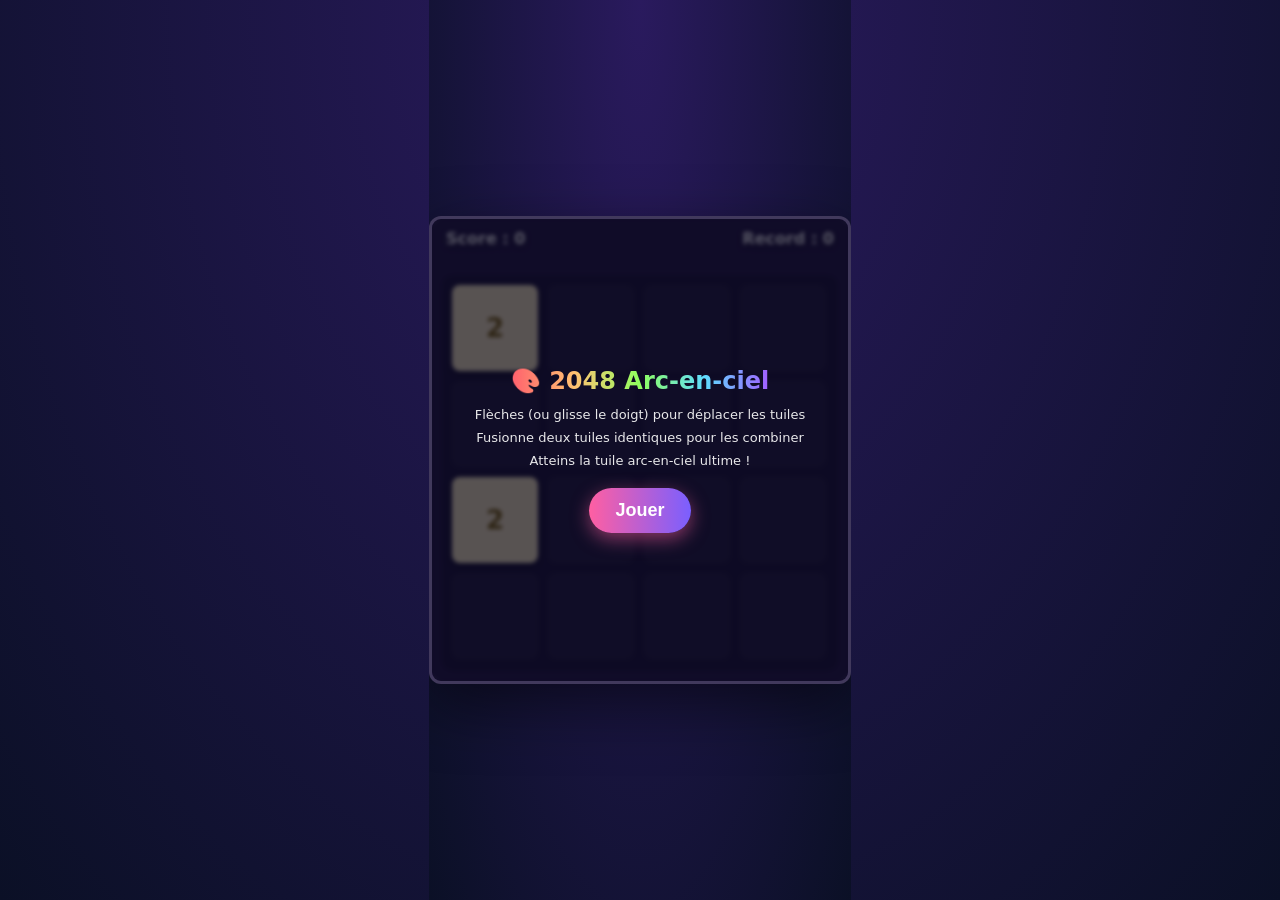
<file: games/2048_arcenciel.html>
<!DOCTYPE html>
<html lang="fr">
<head>
<meta charset="UTF-8">
<title>2048 Arc-en-ciel</title>
<style>
  :root{ --accent:#ff5fa2; --accent2:#7a5fff; }
  html,body{
    margin:0; height:100%;
    background:radial-gradient(ellipse at top, #2a1a5e, #0b1026);
    display:flex; align-items:center; justify-content:center;
    font-family:'Trebuchet MS', system-ui, sans-serif;
    overflow:hidden;
  }
  #wrap{ position:relative; border-radius:12px; overflow:hidden; border:3px solid rgba(255,255,255,0.15); box-shadow:0 20px 60px rgba(0,0,0,0.5); background:#20163f; padding-top:56px; }
  #hud{ position:absolute; top:10px; left:14px; right:14px; display:flex; justify-content:space-between; color:#fff; font-size:16px; font-weight:bold; text-shadow:0 2px 6px rgba(0,0,0,0.6); user-select:none; }
  #board{
    position:relative;
    width:396px; height:396px;
    margin:0 10px 10px 10px;
    background:#181233;
    border-radius:10px;
    touch-action:none;
  }
  .cellBg{ position:absolute; width:86px; height:86px; background:rgba(255,255,255,0.04); border-radius:8px; }
  .tile{
    position:absolute; width:86px; height:86px; border-radius:8px;
    display:flex; align-items:center; justify-content:center;
    font-weight:bold; font-size:26px; color:#1a1a2e;
    transition:left .1s ease, top .1s ease;
    box-shadow:0 4px 10px rgba(0,0,0,0.3);
  }
  #overlay{ position:absolute; inset:0; display:flex; flex-direction:column; align-items:center; justify-content:center; color:white; text-align:center; background:rgba(10,8,30,0.68); backdrop-filter:blur(2px); padding:20px; box-sizing:border-box; z-index:10; }
  #overlay h1{ margin:0 0 8px 0; font-size:24px; background:linear-gradient(90deg,#ff5f6d,#ffc371,#8fff5f,#5fdcff,#a15fff); -webkit-background-clip:text; background-clip:text; color:transparent; }
  #overlay p{ margin:4px 0; font-size:13px; opacity:0.9; }
  .btn{ margin-top:16px; padding:12px 26px; font-size:18px; font-weight:bold; color:white; background:linear-gradient(90deg,var(--accent),var(--accent2)); border:none; border-radius:30px; cursor:pointer; box-shadow:0 6px 18px rgba(255,95,162,0.5); }
  .btn:active{ transform:scale(0.97); }
  .hidden{ display:none !important; }
</style>
</head>
<body>
<div id="wrap">
  <div id="hud">
    <span id="scoreLabel">Score : 0</span>
    <span id="bestLabel">Record : 0</span>
  </div>
  <div id="board"></div>
  <div id="overlay">
    <h1>🎨 2048 Arc-en-ciel</h1>
    <p>Flèches (ou glisse le doigt) pour déplacer les tuiles</p>
    <p>Fusionne deux tuiles identiques pour les combiner</p>
    <p>Atteins la tuile arc-en-ciel ultime !</p>
    <button class="btn" id="playBtn">Jouer</button>
  </div>
</div>

<script>
const boardEl = document.getElementById('board');
const overlay = document.getElementById('overlay');
const scoreLabel = document.getElementById('scoreLabel');
const bestLabel = document.getElementById('bestLabel');

const SIZE = 4;
const CELL = 86, GAP = 10;
let grid, score, best=0, state='ready';

const tileStyles = {
  2:    {bg:'#fff2c2', color:'#7a5f00'},
  4:    {bg:'#ffe08a', color:'#7a5f00'},
  8:    {bg:'#ffc371', color:'#5a3a00'},
  16:   {bg:'#ff9d6c', color:'#fff'},
  32:   {bg:'#ff5f6d', color:'#fff'},
  64:   {bg:'#ff5fa2', color:'#fff'},
  128:  {bg:'#c46bff', color:'#fff'},
  256:  {bg:'#a15fff', color:'#fff'},
  512:  {bg:'#7a5fff', color:'#fff'},
  1024: {bg:'#5f8bff', color:'#fff'},
  2048: {bg:'#5fdcff', color:'#0b1026'},
  4096: {bg:'#8fff5f', color:'#0b1026'}
};
function styleFor(v){
  return tileStyles[v] || {bg:'#ffffff', color:'#1a1a2e'};
}

function posPx(i){ return GAP + i*(CELL+GAP); }

function buildBackground(){
  boardEl.querySelectorAll('.cellBg').forEach(e=>e.remove());
  for(let r=0;r<SIZE;r++){
    for(let c=0;c<SIZE;c++){
      const bg = document.createElement('div');
      bg.className = 'cellBg';
      bg.style.left = posPx(c)+'px';
      bg.style.top = posPx(r)+'px';
      boardEl.appendChild(bg);
    }
  }
}
buildBackground();

function emptyGrid(){
  return Array.from({length:SIZE}, ()=>Array(SIZE).fill(0));
}

function resetGame(){
  grid = emptyGrid();
  score = 0;
  addRandomTile();
  addRandomTile();
  updateHud();
  render();
}

function addRandomTile(){
  const empties = [];
  for(let r=0;r<SIZE;r++) for(let c=0;c<SIZE;c++) if(grid[r][c]===0) empties.push([r,c]);
  if(empties.length===0) return false;
  const [r,c] = empties[Math.floor(Math.random()*empties.length)];
  grid[r][c] = Math.random()<0.85 ? 2 : 4;
  return true;
}

function updateHud(){
  scoreLabel.textContent = 'Score : ' + score;
  bestLabel.textContent = 'Record : ' + best;
}

function startGame(){
  resetGame();
  state='playing';
  overlay.classList.add('hidden');
}

function render(){
  boardEl.querySelectorAll('.tile').forEach(e=>e.remove());
  for(let r=0;r<SIZE;r++){
    for(let c=0;c<SIZE;c++){
      const v = grid[r][c];
      if(v===0) continue;
      const el = document.createElement('div');
      el.className = 'tile';
      const st = styleFor(v);
      el.style.background = st.bg;
      el.style.color = st.color;
      el.style.left = posPx(c)+'px';
      el.style.top = posPx(r)+'px';
      el.style.fontSize = v>=1024 ? '20px' : '26px';
      el.textContent = v;
      boardEl.appendChild(el);
    }
  }
}

function slideRow(row){
  const filtered = row.filter(v=>v!==0);
  const merged = [];
  let gained = 0;
  for(let i=0;i<filtered.length;i++){
    if(filtered[i]===filtered[i+1]){
      const val = filtered[i]*2;
      merged.push(val);
      gained += val;
      i++;
    } else {
      merged.push(filtered[i]);
    }
  }
  while(merged.length<SIZE) merged.push(0);
  return {row:merged, gained, moved: JSON.stringify(row)!==JSON.stringify(merged)};
}

function rotateGridCW(g){
  const ng = emptyGrid();
  for(let r=0;r<SIZE;r++) for(let c=0;c<SIZE;c++) ng[c][SIZE-1-r] = g[r][c];
  return ng;
}

function move(dir){
  // dir: 'left','right','up','down'
  let g = grid;
  let rotations = {left:0, up:1, right:2, down:3}[dir];
  for(let i=0;i<rotations;i++) g = rotateGridCW(g);

  let moved = false, gained = 0;
  const newG = [];
  for(let r=0;r<SIZE;r++){
    const res = slideRow(g[r]);
    newG.push(res.row);
    if(res.moved) moved = true;
    gained += res.gained;
  }
  g = newG;
  for(let i=0;i<(4-rotations)%4;i++) g = rotateGridCW(g);

  if(moved){
    grid = g;
    score += gained;
    updateHud();
    addRandomTile();
    render();
    checkGameOver();
  }
}

function canMove(){
  for(let r=0;r<SIZE;r++){
    for(let c=0;c<SIZE;c++){
      if(grid[r][c]===0) return true;
      if(c<SIZE-1 && grid[r][c]===grid[r][c+1]) return true;
      if(r<SIZE-1 && grid[r][c]===grid[r+1][c]) return true;
    }
  }
  return false;
}

function checkGameOver(){
  if(!canMove()){
    state='dead';
    best = Math.max(best,score);
    updateHud();
    overlay.classList.remove('hidden');
    overlay.innerHTML = `<h1>🎨 Plus de mouvements !</h1><p>Score : <strong>${score}</strong></p><p>Record : <strong>${best}</strong></p><button class="btn" id="playBtn2">Rejouer</button>`;
    document.getElementById('playBtn2').addEventListener('click', startGame);
  }
}

window.addEventListener('keydown',(e)=>{
  if(['ArrowUp','ArrowDown','ArrowLeft','ArrowRight'].includes(e.code)) e.preventDefault();
  if(state==='ready'){ startGame(); return; }
  if(state!=='playing') return;
  if(e.code==='ArrowLeft') move('left');
  if(e.code==='ArrowRight') move('right');
  if(e.code==='ArrowUp') move('up');
  if(e.code==='ArrowDown') move('down');
});

// swipe tactile
let touchStartX=0, touchStartY=0;
boardEl.addEventListener('touchstart',(e)=>{
  touchStartX = e.touches[0].clientX;
  touchStartY = e.touches[0].clientY;
}, {passive:true});
boardEl.addEventListener('touchend',(e)=>{
  if(state==='ready'){ startGame(); return; }
  const dx = e.changedTouches[0].clientX-touchStartX;
  const dy = e.changedTouches[0].clientY-touchStartY;
  if(Math.abs(dx)>Math.abs(dy)){
    move(dx>30 ? 'right' : dx<-30 ? 'left' : null);
  } else {
    move(dy>30 ? 'down' : dy<-30 ? 'up' : null);
  }
});

document.getElementById('playBtn').addEventListener('click', startGame);

resetGame();
</script>
</body>
</html>
</file>
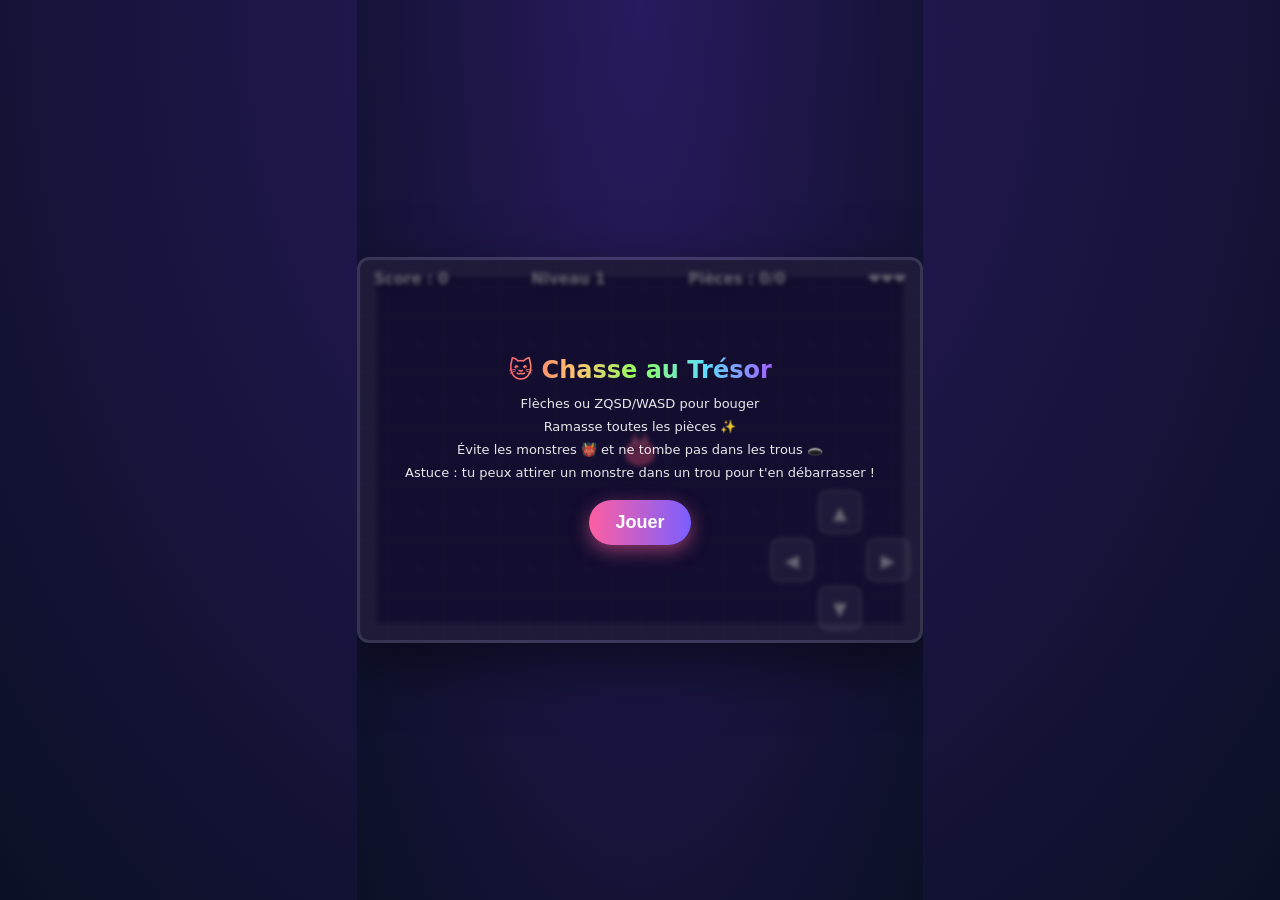
<file: games/chasse_au_tresor.html>
<!DOCTYPE html>
<html lang="fr">
<head>
<meta charset="UTF-8">
<title>Chasse au Trésor : Attention aux Trous !</title>
<style>
  :root{
    --accent:#ff5fa2;
    --accent2:#7a5fff;
  }
  html,body{
    margin:0;
    height:100%;
    background:radial-gradient(ellipse at top, #2a1a5e, #0b1026);
    display:flex;
    align-items:center;
    justify-content:center;
    font-family:'Trebuchet MS', system-ui, sans-serif;
    overflow:hidden;
  }
  #wrap{
    position:relative;
    border-radius:12px;
    overflow:hidden;
    border:3px solid rgba(255,255,255,0.15);
    box-shadow:0 20px 60px rgba(0,0,0,0.5);
  }
  canvas{
    display:block;
    background:#20163f;
    touch-action:none;
  }
  #hud{
    position:absolute;
    top:10px;
    left:14px;
    right:14px;
    display:flex;
    justify-content:space-between;
    color:#fff;
    font-size:15px;
    font-weight:bold;
    text-shadow:0 2px 6px rgba(0,0,0,0.6);
    pointer-events:none;
    user-select:none;
  }
  #overlay{
    position:absolute;
    inset:0;
    display:flex;
    flex-direction:column;
    align-items:center;
    justify-content:center;
    color:white;
    text-align:center;
    background:rgba(10,8,30,0.62);
    backdrop-filter:blur(2px);
    padding:20px;
    box-sizing:border-box;
  }
  #overlay h1{
    margin:0 0 8px 0;
    font-size:24px;
    background:linear-gradient(90deg,#ff5f6d,#ffc371,#8fff5f,#5fdcff,#a15fff);
    -webkit-background-clip:text;
    background-clip:text;
    color:transparent;
  }
  #overlay p{ margin:4px 0; font-size:13px; opacity:0.9; }
  .btn{
    margin-top:16px;
    padding:12px 26px;
    font-size:18px;
    font-weight:bold;
    color:white;
    background:linear-gradient(90deg,var(--accent),var(--accent2));
    border:none;
    border-radius:30px;
    cursor:pointer;
    box-shadow:0 6px 18px rgba(255,95,162,0.5);
  }
  .btn:active{ transform:scale(0.97); }
  .hidden{ display:none !important; }
  #mobileControls{
    position:absolute;
    bottom:10px;
    right:10px;
    display:grid;
    grid-template-columns:repeat(3,44px);
    grid-template-rows:repeat(3,44px);
    gap:4px;
    pointer-events:none;
  }
  .padBtn{
    pointer-events:auto;
    border-radius:10px;
    background:rgba(255,255,255,0.14);
    border:2px solid rgba(255,255,255,0.25);
    color:#fff;
    display:flex;
    align-items:center;
    justify-content:center;
    font-size:18px;
    user-select:none;
  }
</style>
</head>
<body>
<div id="wrap">
  <canvas id="game" width="560" height="380"></canvas>
  <div id="hud">
    <span id="scoreLabel">Score : 0</span>
    <span id="levelLabel">Niveau 1</span>
    <span id="coinsLabel">Pièces : 0/0</span>
    <span id="livesLabel">❤️❤️❤️</span>
  </div>
  <div id="mobileControls">
    <div></div><div class="padBtn" id="up">▲</div><div></div>
    <div class="padBtn" id="left">◀</div><div></div><div class="padBtn" id="right">▶</div>
    <div></div><div class="padBtn" id="down">▼</div><div></div>
  </div>
  <div id="overlay">
    <h1>🐱 Chasse au Trésor</h1>
    <p>Flèches ou ZQSD/WASD pour bouger</p>
    <p>Ramasse toutes les pièces ✨</p>
    <p>Évite les monstres 👹 et ne tombe pas dans les trous 🕳️</p>
    <p>Astuce : tu peux attirer un monstre dans un trou pour t'en débarrasser !</p>
    <button class="btn" id="playBtn">Jouer</button>
  </div>
</div>

<script>
const canvas = document.getElementById('game');
const ctx = canvas.getContext('2d');
const W = canvas.width, H = canvas.height;
const overlay = document.getElementById('overlay');
const scoreLabel = document.getElementById('scoreLabel');
const levelLabel = document.getElementById('levelLabel');
const coinsLabel = document.getElementById('coinsLabel');
const livesLabel = document.getElementById('livesLabel');

let state = 'ready'; // ready | playing | dead | levelTransition
let score = 0;
let level = 1;
let lives = 3;
const MARGIN = 28;

const player = {
  x: W/2, y: H/2, r: 14,
  speed: 3.3,
  invuln: 0,
  startX: W/2, startY: H/2
};

let holes = [];
let coins = [];
let monsters = [];
let particles = [];

const rainbowColors = ['#ff5f6d','#ffc371','#f9f871','#8fff5f','#5fdcff','#a15fff'];

function rand(min,max){ return Math.random()*(max-min)+min; }
function dist(ax,ay,bx,by){ return Math.hypot(ax-bx, ay-by); }

function generateLevel(){
  holes = [];
  coins = [];

  const holeCount = 5 + Math.min(level, 5);
  let attempts = 0;
  while(holes.length < holeCount && attempts < 400){
    attempts++;
    const hx = rand(MARGIN+40, W-MARGIN-40);
    const hy = rand(MARGIN+40, H-MARGIN-40);
    const hr = rand(22,30);
    if(dist(hx,hy, player.startX, player.startY) < 90) continue;
    let ok = true;
    for(const h of holes){
      if(dist(hx,hy,h.x,h.y) < hr+h.r+50){ ok=false; break; }
    }
    if(ok) holes.push({x:hx,y:hy,r:hr});
  }

  const coinCount = 16 + level*2;
  attempts = 0;
  while(coins.length < coinCount && attempts < 800){
    attempts++;
    const cx2 = rand(MARGIN+16, W-MARGIN-16);
    const cy2 = rand(MARGIN+16, H-MARGIN-16);
    if(dist(cx2,cy2, player.startX, player.startY) < 50) continue;
    let ok = true;
    for(const h of holes){
      if(dist(cx2,cy2,h.x,h.y) < h.r+22){ ok=false; break; }
    }
    if(ok){
      for(const c of coins){
        if(dist(cx2,cy2,c.x,c.y) < 22){ ok=false; break; }
      }
    }
    if(ok) coins.push({x:cx2,y:cy2,r:7,spin:Math.random()*Math.PI*2});
  }

  monsters = [];
  const monsterCount = Math.min(1+Math.floor((level-1)/1), 4);
  for(let i=0;i<monsterCount;i++){
    spawnMonster();
  }
  updateHud();
}

function spawnMonster(){
  let mx,my,tries=0;
  do{
    mx = rand(MARGIN+20, W-MARGIN-20);
    my = rand(MARGIN+20, H-MARGIN-20);
    tries++;
  } while(dist(mx,my,player.x,player.y) < 160 && tries < 50);
  monsters.push({
    x:mx, y:my, r:15,
    speed: 1.5 + level*0.15,
    alive:true,
    respawnTimer:0,
    wobble: Math.random()*Math.PI*2,
    colorIndex: Math.floor(Math.random()*rainbowColors.length)
  });
}

function updateHud(){
  scoreLabel.textContent = 'Score : ' + score;
  levelLabel.textContent = 'Niveau ' + level;
  coinsLabel.textContent = 'Pièces : ' + (coinsTotal()-coins.length) + '/' + coinsTotal();
  livesLabel.textContent = '❤️'.repeat(Math.max(lives,0));
}
let totalCoinsCache = 0;
function coinsTotal(){ return totalCoinsCache; }

function resetGame(){
  score = 0;
  level = 1;
  lives = 3;
  player.x = player.startX;
  player.y = player.startY;
  player.invuln = 90;
  generateLevel();
  totalCoinsCache = coins.length;
  updateHud();
}

function startGame(){
  resetGame();
  state = 'playing';
  overlay.classList.add('hidden');
}

function loseLife(){
  if(player.invuln > 0) return;
  lives--;
  player.invuln = 100;
  spawnParticles(player.x, player.y, '#ff5f6d');
  player.x = player.startX;
  player.y = player.startY;
  updateHud();
  if(lives <= 0){
    endGame();
  }
}

function endGame(){
  state = 'dead';
  overlay.classList.remove('hidden');
  overlay.innerHTML = `
    <h1>💀 Attrapé !</h1>
    <p>Score final : <strong>${score}</strong></p>
    <p>Niveau atteint : ${level}</p>
    <button class="btn" id="playBtn2">Rejouer</button>`;
  document.getElementById('playBtn2').addEventListener('click', startGame);
}

function nextLevel(){
  level++;
  score += 50;
  player.x = player.startX;
  player.y = player.startY;
  player.invuln = 90;
  generateLevel();
  totalCoinsCache = coins.length;
  updateHud();
}

function spawnParticles(x,y,color){
  for(let i=0;i<14;i++){
    const a = Math.random()*Math.PI*2;
    const sp = rand(1,4);
    particles.push({ x,y, vx:Math.cos(a)*sp, vy:Math.sin(a)*sp, life:30, color });
  }
}

// ---------- Contrôles ----------
const keys = {};
window.addEventListener('keydown', (e)=>{
  keys[e.code] = true;
  if(['ArrowUp','ArrowDown','ArrowLeft','ArrowRight','Space'].includes(e.code)) e.preventDefault();
  if(state==='ready' && e.code==='Space') startGame();
});
window.addEventListener('keyup', (e)=>{ keys[e.code] = false; });

function bindHold(id, key){
  const el = document.getElementById(id);
  const down = (e)=>{ e.preventDefault(); keys[key]=true; };
  const up = (e)=>{ e.preventDefault(); keys[key]=false; };
  el.addEventListener('mousedown', down);
  el.addEventListener('mouseup', up);
  el.addEventListener('mouseleave', up);
  el.addEventListener('touchstart', down, {passive:false});
  el.addEventListener('touchend', up, {passive:false});
}
bindHold('up','ArrowUp');
bindHold('down','ArrowDown');
bindHold('left','ArrowLeft');
bindHold('right','ArrowRight');

document.getElementById('playBtn').addEventListener('click', startGame);

// ---------- Update ----------
function update(){
  if(state !== 'playing') return;

  let mx=0,my=0;
  if(keys['ArrowUp']||keys['KeyW']||keys['KeyZ']) my -= 1;
  if(keys['ArrowDown']||keys['KeyS']) my += 1;
  if(keys['ArrowLeft']||keys['KeyA']||keys['KeyQ']) mx -= 1;
  if(keys['ArrowRight']||keys['KeyD']) mx += 1;
  if(mx!==0||my!==0){
    const len = Math.hypot(mx,my);
    player.x += (mx/len)*player.speed;
    player.y += (my/len)*player.speed;
  }
  player.x = Math.max(MARGIN, Math.min(W-MARGIN, player.x));
  player.y = Math.max(MARGIN, Math.min(H-MARGIN, player.y));
  if(player.invuln>0) player.invuln--;

  // pieces
  for(let i=coins.length-1;i>=0;i--){
    const c = coins[i];
    c.spin += 0.15;
    if(dist(player.x,player.y,c.x,c.y) < player.r+c.r){
      coins.splice(i,1);
      score += 10;
      spawnParticles(c.x,c.y,'#ffe066');
      updateHud();
    }
  }
  if(coins.length===0){
    state = 'levelTransition';
    setTimeout(()=>{ nextLevel(); state='playing'; }, 900);
  }

  // trous - joueur
  if(player.invuln<=0){
    for(const h of holes){
      if(dist(player.x,player.y,h.x,h.y) < h.r-4){
        loseLife();
        break;
      }
    }
  }

  // monstres
  for(const m of monsters){
    if(!m.alive){
      m.respawnTimer--;
      if(m.respawnTimer<=0){
        m.alive = true;
        do{
          m.x = rand(MARGIN+20,W-MARGIN-20);
          m.y = rand(MARGIN+20,H-MARGIN-20);
        } while(dist(m.x,m.y,player.x,player.y)<150);
      }
      continue;
    }
    m.wobble += 0.1;
    const dx = player.x-m.x, dy = player.y-m.y;
    const d = Math.hypot(dx,dy) || 1;
    m.x += (dx/d)*m.speed;
    m.y += (dy/d)*m.speed;
    m.x = Math.max(MARGIN,Math.min(W-MARGIN,m.x));
    m.y = Math.max(MARGIN,Math.min(H-MARGIN,m.y));

    // tombe dans un trou -> disparait temporairement
    for(const h of holes){
      if(dist(m.x,m.y,h.x,h.y) < h.r-4){
        m.alive = false;
        m.respawnTimer = 220;
        spawnParticles(m.x,m.y,'#a15fff');
        score += 5;
        updateHud();
        break;
      }
    }

    if(m.alive && player.invuln<=0 && dist(player.x,player.y,m.x,m.y) < player.r+m.r-4){
      loseLife();
    }
  }

  for(let i=particles.length-1;i>=0;i--){
    const p = particles[i];
    p.x+=p.vx; p.y+=p.vy; p.vx*=0.94; p.vy*=0.94; p.life--;
    if(p.life<=0) particles.splice(i,1);
  }
}

// ---------- Dessin ----------
function drawArena(){
  ctx.fillStyle = '#241a4d';
  ctx.fillRect(0,0,W,H);
  ctx.strokeStyle = 'rgba(255,255,255,0.15)';
  ctx.lineWidth = MARGIN*0.6;
  ctx.strokeRect(MARGIN*0.3,MARGIN*0.3,W-MARGIN*0.6,H-MARGIN*0.6);
  ctx.fillStyle = 'rgba(255,255,255,0.03)';
  for(let x=0;x<W;x+=28) ctx.fillRect(x,0,1,H);
  for(let y=0;y<H;y+=28) ctx.fillRect(0,y,W,1);
}

function drawHoles(){
  for(const h of holes){
    const grad = ctx.createRadialGradient(h.x,h.y,2,h.x,h.y,h.r);
    grad.addColorStop(0,'#000000');
    grad.addColorStop(0.7,'#0a0a14');
    grad.addColorStop(1,'rgba(10,10,20,0)');
    ctx.fillStyle = grad;
    ctx.beginPath();
    ctx.arc(h.x,h.y,h.r,0,Math.PI*2);
    ctx.fill();
    ctx.strokeStyle = 'rgba(255,255,255,0.15)';
    ctx.lineWidth = 2;
    ctx.beginPath();
    ctx.arc(h.x,h.y,h.r-2,0,Math.PI*2);
    ctx.stroke();
  }
}

function drawCoins(){
  for(const c of coins){
    ctx.save();
    ctx.translate(c.x,c.y);
    const squish = Math.abs(Math.cos(c.spin));
    ctx.scale(squish*0.8+0.2, 1);
    const grad = ctx.createRadialGradient(-2,-2,1,0,0,c.r);
    grad.addColorStop(0,'#fff7c2');
    grad.addColorStop(0.5,'#ffd84d');
    grad.addColorStop(1,'#e8a800');
    ctx.fillStyle = grad;
    ctx.beginPath();
    ctx.arc(0,0,c.r,0,Math.PI*2);
    ctx.fill();
    ctx.restore();
  }
}

function drawPlayer(){
  ctx.save();
  ctx.translate(player.x, player.y);
  if(player.invuln>0 && Math.floor(player.invuln/5)%2===0){ ctx.globalAlpha = 0.35; }
  ctx.fillStyle = '#e8558a';
  ctx.beginPath();
  ctx.ellipse(0,3,15,13,0,0,Math.PI*2);
  ctx.fill();
  ctx.beginPath();
  ctx.moveTo(-9,-7); ctx.lineTo(-5,-18); ctx.lineTo(-1,-7); ctx.closePath(); ctx.fill();
  ctx.beginPath();
  ctx.moveTo(1,-7); ctx.lineTo(5,-18); ctx.lineTo(9,-7); ctx.closePath(); ctx.fill();
  ctx.fillStyle = '#ffb3d1';
  ctx.beginPath();
  ctx.moveTo(-7,-6); ctx.lineTo(-5,-13); ctx.lineTo(-3,-6); ctx.closePath(); ctx.fill();
  ctx.beginPath();
  ctx.moveTo(3,-6); ctx.lineTo(5,-13); ctx.lineTo(7,-6); ctx.closePath(); ctx.fill();
  ctx.fillStyle = '#222';
  ctx.beginPath(); ctx.arc(-5,-1,1.8,0,Math.PI*2); ctx.fill();
  ctx.beginPath(); ctx.arc(5,-1,1.8,0,Math.PI*2); ctx.fill();
  ctx.restore();
}

function drawMonster(m){
  if(!m.alive) return;
  ctx.save();
  ctx.translate(m.x, m.y + Math.sin(m.wobble)*2);
  ctx.fillStyle = rainbowColors[m.colorIndex];
  ctx.beginPath();
  ctx.arc(0,0,m.r,Math.PI,0);
  ctx.lineTo(m.r,m.r*0.6);
  for(let i=0;i<4;i++){
    ctx.lineTo(m.r - (i+0.5)*(m.r*2/4), i%2===0 ? m.r*0.9 : m.r*0.5);
  }
  ctx.lineTo(-m.r, m.r*0.6);
  ctx.closePath();
  ctx.fill();
  ctx.fillStyle = '#fff';
  ctx.beginPath(); ctx.arc(-5,-2,4,0,Math.PI*2); ctx.fill();
  ctx.beginPath(); ctx.arc(5,-2,4,0,Math.PI*2); ctx.fill();
  ctx.fillStyle = '#222';
  ctx.beginPath(); ctx.arc(-5,-2,2,0,Math.PI*2); ctx.fill();
  ctx.beginPath(); ctx.arc(5,-2,2,0,Math.PI*2); ctx.fill();
  ctx.restore();
}

function drawParticles(){
  for(const p of particles){
    ctx.save();
    ctx.globalAlpha = Math.max(p.life/30,0);
    ctx.fillStyle = p.color;
    ctx.beginPath();
    ctx.arc(p.x,p.y,3,0,Math.PI*2);
    ctx.fill();
    ctx.restore();
  }
}

function render(){
  ctx.clearRect(0,0,W,H);
  drawArena();
  drawHoles();
  drawCoins();
  drawParticles();
  for(const m of monsters) drawMonster(m);
  drawPlayer();

  if(state==='levelTransition'){
    ctx.fillStyle = 'rgba(0,0,0,0.4)';
    ctx.fillRect(0,0,W,H);
    ctx.fillStyle = '#fff';
    ctx.font = 'bold 26px Trebuchet MS';
    ctx.textAlign = 'center';
    ctx.fillText('Niveau ' + level + ' terminé !', W/2, H/2);
  }
}

function loop(){
  update();
  render();
  requestAnimationFrame(loop);
}

render();
loop();
</script>
</body>
</html>
</file>
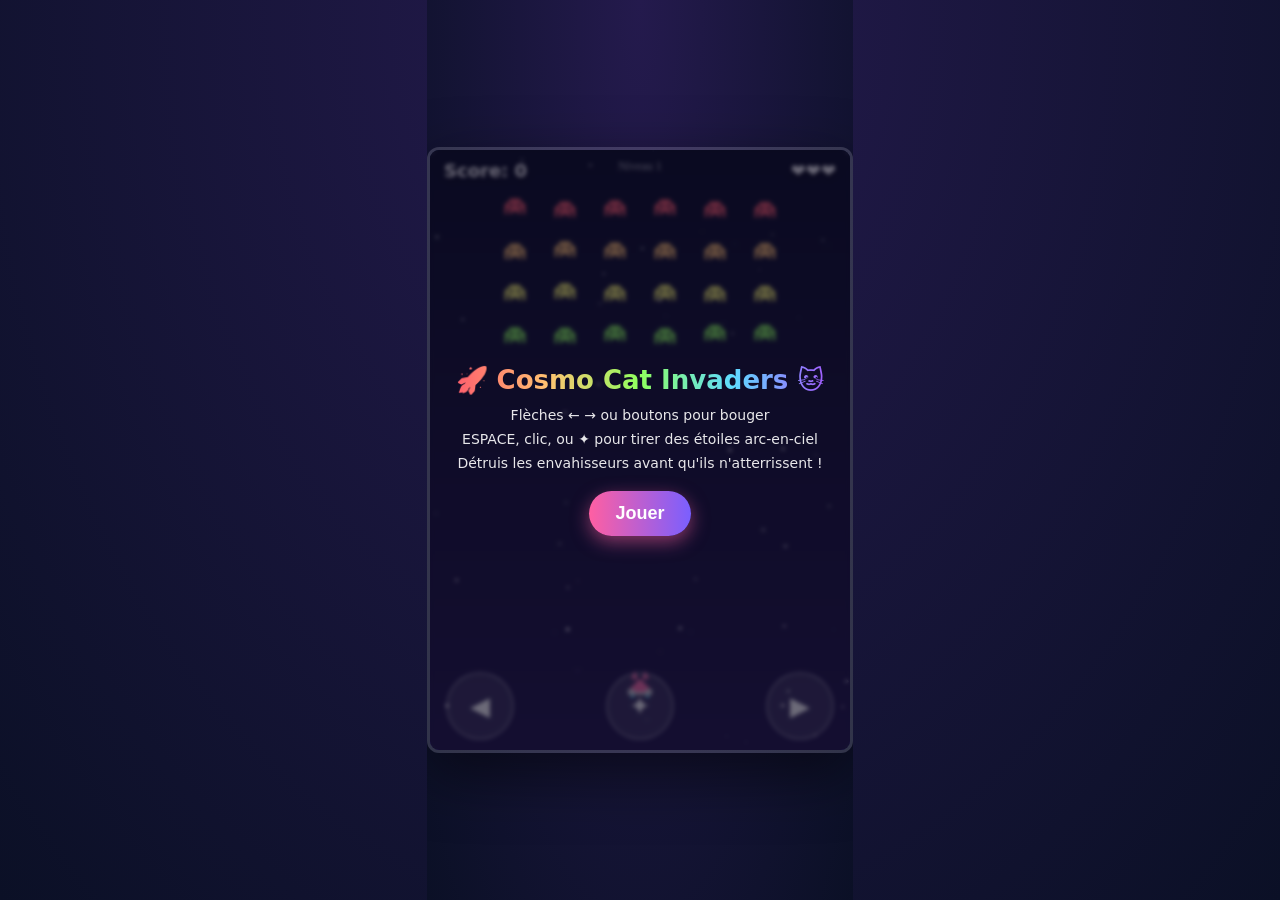
<file: games/cosmo_cat_invaders.html>
<!DOCTYPE html>
<html lang="fr">
<head>
<meta charset="UTF-8">
<title>Cosmo Cat Invaders</title>
<style>
  :root{
    --sky-top:#0b1026;
    --sky-bottom:#241a4d;
    --accent:#ff5fa2;
    --accent2:#7a5fff;
  }
  html,body{
    margin:0;
    height:100%;
    background:radial-gradient(ellipse at top, var(--sky-bottom), var(--sky-top));
    display:flex;
    align-items:center;
    justify-content:center;
    font-family:'Trebuchet MS', system-ui, sans-serif;
    overflow:hidden;
  }
  #wrap{
    position:relative;
    border-radius:12px;
    overflow:hidden;
    border:3px solid rgba(255,255,255,0.15);
    box-shadow:0 20px 60px rgba(0,0,0,0.5);
  }
  canvas{
    display:block;
    background:linear-gradient(180deg, var(--sky-top), var(--sky-bottom));
    touch-action:none;
  }
  #hud{
    position:absolute;
    top:10px;
    left:14px;
    right:14px;
    display:flex;
    justify-content:space-between;
    color:#fff;
    font-size:18px;
    font-weight:bold;
    text-shadow:0 2px 6px rgba(0,0,0,0.6);
    pointer-events:none;
    user-select:none;
  }
  #overlay{
    position:absolute;
    inset:0;
    display:flex;
    flex-direction:column;
    align-items:center;
    justify-content:center;
    color:white;
    text-align:center;
    background:rgba(10,8,30,0.6);
    backdrop-filter:blur(2px);
    padding:20px;
    box-sizing:border-box;
  }
  #overlay h1{
    margin:0 0 8px 0;
    font-size:26px;
    background:linear-gradient(90deg,#ff5f6d,#ffc371,#8fff5f,#5fdcff,#a15fff);
    -webkit-background-clip:text;
    background-clip:text;
    color:transparent;
  }
  #overlay p{
    margin:4px 0;
    font-size:14px;
    opacity:0.9;
  }
  .btn{
    margin-top:16px;
    padding:12px 26px;
    font-size:18px;
    font-weight:bold;
    color:white;
    background:linear-gradient(90deg,var(--accent),var(--accent2));
    border:none;
    border-radius:30px;
    cursor:pointer;
    box-shadow:0 6px 18px rgba(255,95,162,0.5);
  }
  .btn:active{ transform:scale(0.97); }
  .hidden{ display:none !important; }
  #mobileControls{
    position:absolute;
    bottom:10px;
    left:0;
    right:0;
    display:flex;
    justify-content:space-between;
    padding:0 16px;
    box-sizing:border-box;
    pointer-events:none;
  }
  .padBtn{
    pointer-events:auto;
    width:64px;
    height:64px;
    border-radius:50%;
    background:rgba(255,255,255,0.12);
    border:2px solid rgba(255,255,255,0.25);
    color:#fff;
    font-size:26px;
    display:flex;
    align-items:center;
    justify-content:center;
    user-select:none;
  }
</style>
</head>
<body>
<div id="wrap">
  <canvas id="game" width="420" height="600"></canvas>
  <div id="hud">
    <span id="scoreLabel">Score: 0</span>
    <span id="livesLabel">❤️❤️❤️</span>
  </div>
  <div id="mobileControls">
    <div class="padBtn" id="leftBtn">◀</div>
    <div class="padBtn" id="fireBtn">✦</div>
    <div class="padBtn" id="rightBtn">▶</div>
  </div>
  <div id="overlay">
    <h1>🚀 Cosmo Cat Invaders 🐱</h1>
    <p>Flèches ← → ou boutons pour bouger</p>
    <p>ESPACE, clic, ou ✦ pour tirer des étoiles arc-en-ciel</p>
    <p>Détruis les envahisseurs avant qu'ils n'atterrissent !</p>
    <button class="btn" id="playBtn">Jouer</button>
  </div>
</div>

<script>
const canvas = document.getElementById('game');
const ctx = canvas.getContext('2d');
const W = canvas.width, H = canvas.height;
const overlay = document.getElementById('overlay');
const scoreLabel = document.getElementById('scoreLabel');
const livesLabel = document.getElementById('livesLabel');

let state = 'ready'; // ready | playing | dead | win
let score = 0;
let lives = 3;
let level = 1;

const player = {
  x: W/2,
  y: H-50,
  w: 40,
  h: 24,
  speed: 5,
  cooldown: 0
};

let keys = { left:false, right:false, fire:false };
let bullets = []; // joueur
let enemyBullets = [];
let enemies = [];
let enemyDir = 1;
let enemySpeed = 0.6;
let enemyDropTimer = 0;
let stars = [];

for(let i=0;i<70;i++){
  stars.push({x:Math.random()*W, y:Math.random()*H, r:Math.random()*1.6+0.3, tw:Math.random()*Math.PI*2, sp:Math.random()*0.4+0.1});
}

const rainbowColors = ['#ff5f6d','#ffc371','#f9f871','#8fff5f','#5fdcff','#a15fff'];

function buildEnemies(){
  enemies = [];
  const cols = 6;
  const rows = 4 + Math.min(2, level-1);
  const gapX = 50, gapY = 42;
  const startX = (W - (cols-1)*gapX)/2;
  const startY = 60;
  for(let r=0;r<rows;r++){
    for(let c=0;c<cols;c++){
      enemies.push({
        x: startX + c*gapX,
        y: startY + r*gapY,
        w: 30, h: 22,
        alive: true,
        colorIndex: r % rainbowColors.length,
        wobble: Math.random()*Math.PI*2
      });
    }
  }
  enemySpeed = 0.6 + (level-1)*0.25;
  enemyDir = 1;
}

function resetGame(){
  score = 0;
  lives = 3;
  level = 1;
  player.x = W/2;
  bullets = [];
  enemyBullets = [];
  buildEnemies();
  updateHud();
}

function updateHud(){
  scoreLabel.textContent = 'Score: ' + score;
  livesLabel.textContent = '❤️'.repeat(Math.max(lives,0));
}

function startGame(){
  resetGame();
  state = 'playing';
  overlay.classList.add('hidden');
}

function nextLevel(){
  level++;
  bullets = [];
  enemyBullets = [];
  buildEnemies();
}

function loseLife(){
  lives--;
  updateHud();
  if(lives <= 0){
    endGame(false);
  } else {
    bullets = [];
    enemyBullets = [];
    player.x = W/2;
  }
}

function endGame(won){
  state = won ? 'win' : 'dead';
  overlay.classList.remove('hidden');
  overlay.innerHTML = won ?
    `<h1>🌟 Galaxie sauvée !</h1><p>Score final : <strong>${score}</strong></p><button class="btn" id="playBtn2">Rejouer</button>` :
    `<h1>💥 Envahis !</h1><p>Score final : <strong>${score}</strong></p><button class="btn" id="playBtn2">Rejouer</button>`;
  document.getElementById('playBtn2').addEventListener('click', startGame);
}

// ---------- Dessin ----------
function drawStars(){
  for(const st of stars){
    st.y += st.sp;
    if(st.y > H) st.y = 0;
    st.tw += 0.03;
    const a = 0.4 + Math.sin(st.tw)*0.4;
    ctx.save();
    ctx.globalAlpha = Math.max(a,0.1);
    ctx.fillStyle = '#fff';
    ctx.beginPath();
    ctx.arc(st.x, st.y, st.r, 0, Math.PI*2);
    ctx.fill();
    ctx.restore();
  }
}

function drawPlayer(){
  ctx.save();
  ctx.translate(player.x, player.y);
  const s = 3;
  // petit vaisseau-chat pixel art original
  const rows = [
    "   RR   ",
    "  RRRR  ",
    " RRRRRR ",
    "WWRRRRWW",
    "WWWWWWWW",
    " O    O "
  ];
  const off = -rows[0].length*s/2;
  for(let r=0;r<rows.length;r++){
    for(let c=0;c<rows[r].length;c++){
      const ch = rows[r][c];
      if(ch===' ') continue;
      ctx.fillStyle = ch==='R' ? '#ff5fa2' : ch==='W' ? '#c9c9d1' : '#5fdcff';
      ctx.fillRect(off+c*s, -20+r*s, s, s);
    }
  }
  // oreilles de chat sur le vaisseau
  ctx.fillStyle = '#ff5fa2';
  ctx.beginPath();
  ctx.moveTo(-9,-21); ctx.lineTo(-5,-29); ctx.lineTo(-2,-21); ctx.closePath(); ctx.fill();
  ctx.beginPath();
  ctx.moveTo(2,-21); ctx.lineTo(5,-29); ctx.lineTo(9,-21); ctx.closePath(); ctx.fill();
  ctx.restore();
}

function drawEnemy(e){
  if(!e.alive) return;
  ctx.save();
  ctx.translate(e.x, e.y);
  const wob = Math.sin(e.wobble)*2;
  ctx.translate(0, wob);
  ctx.fillStyle = rainbowColors[e.colorIndex];
  // petit envahisseur pixel art (forme générique, non issue d'une œuvre existante)
  const s = 2.6;
  const rows = [
    "  XXXX  ",
    " XXXXXX ",
    "XX XX XX",
    "XXXXXXXX",
    "X XXXX X",
    "X X  X X"
  ];
  const off = -rows[0].length*s/2;
  for(let r=0;r<rows.length;r++){
    for(let c=0;c<rows[r].length;c++){
      if(rows[r][c] !== 'X') continue;
      ctx.fillRect(off+c*s, -10+r*s, s, s);
    }
  }
  ctx.restore();
}

function drawBullets(){
  for(const b of bullets){
    ctx.fillStyle = rainbowColors[b.colorIndex];
    ctx.beginPath();
    ctx.arc(b.x, b.y, 4, 0, Math.PI*2);
    ctx.fill();
  }
  ctx.fillStyle = '#ff6666';
  for(const b of enemyBullets){
    ctx.fillRect(b.x-2, b.y-6, 4, 12);
  }
}

// ---------- Logique ----------
function update(){
  if(state !== 'playing') return;

  // joueur
  if(keys.left) player.x -= player.speed;
  if(keys.right) player.x += player.speed;
  player.x = Math.max(24, Math.min(W-24, player.x));

  if(player.cooldown > 0) player.cooldown--;
  if(keys.fire && player.cooldown <= 0){
    bullets.push({x:player.x, y:player.y-24, vy:-7, colorIndex: Math.floor(Math.random()*rainbowColors.length)});
    player.cooldown = 14;
  }

  for(const b of bullets) b.y += b.vy;
  bullets = bullets.filter(b => b.y > -10);

  for(const b of enemyBullets) b.y += 4.2;
  enemyBullets = enemyBullets.filter(b => b.y < H+10);

  // deplacement ennemis
  let hitEdge = false;
  for(const e of enemies){
    if(!e.alive) continue;
    e.wobble += 0.08;
    if(e.x + 16 > W-10 || e.x - 16 < 10) hitEdge = true;
  }
  const dx = enemySpeed * enemyDir;
  for(const e of enemies){
    if(!e.alive) continue;
    e.x += dx;
  }
  if(hitEdge){
    enemyDir *= -1;
    for(const e of enemies){
      if(e.alive) e.y += 14;
    }
  }

  // tirs ennemis aleatoires
  enemyDropTimer++;
  if(enemyDropTimer > 40){
    enemyDropTimer = 0;
    const alive = enemies.filter(e=>e.alive);
    if(alive.length && Math.random() < 0.5){
      const shooter = alive[Math.floor(Math.random()*alive.length)];
      enemyBullets.push({x:shooter.x, y:shooter.y+12});
    }
  }

  // collisions balles joueur / ennemis
  for(const b of bullets){
    for(const e of enemies){
      if(!e.alive) continue;
      if(Math.abs(b.x-e.x) < 16 && Math.abs(b.y-e.y) < 14){
        e.alive = false;
        b.y = -999;
        score += 10;
        updateHud();
      }
    }
  }
  bullets = bullets.filter(b => b.y > -100);

  // collisions balles ennemies / joueur
  for(const b of enemyBullets){
    if(Math.abs(b.x-player.x) < 16 && Math.abs(b.y-player.y) < 16){
      b.y = H+999;
      loseLife();
    }
  }

  // ennemis atteignent le joueur
  for(const e of enemies){
    if(e.alive && e.y > player.y - 30){
      loseLife();
      e.y = -100;
      e.alive = false;
    }
  }

  // niveau termine
  if(enemies.every(e => !e.alive)){
    if(level >= 3){
      endGame(true);
    } else {
      nextLevel();
    }
  }
}

function render(){
  ctx.clearRect(0,0,W,H);
  drawStars();
  drawBullets();
  for(const e of enemies) drawEnemy(e);
  drawPlayer();

  ctx.fillStyle = 'rgba(255,255,255,0.7)';
  ctx.font = '12px Trebuchet MS';
  ctx.textAlign = 'center';
  ctx.fillText('Niveau ' + level, W/2, 20);
}

function loop(){
  update();
  render();
  requestAnimationFrame(loop);
}

// ---------- Controles ----------
window.addEventListener('keydown', (e)=>{
  if(e.code === 'ArrowLeft') keys.left = true;
  if(e.code === 'ArrowRight') keys.right = true;
  if(e.code === 'Space'){ e.preventDefault(); keys.fire = true; if(state==='ready') startGame(); }
});
window.addEventListener('keyup', (e)=>{
  if(e.code === 'ArrowLeft') keys.left = false;
  if(e.code === 'ArrowRight') keys.right = false;
  if(e.code === 'Space') keys.fire = false;
});

function bindHold(el, onDown, onUp){
  el.addEventListener('mousedown', onDown);
  el.addEventListener('mouseup', onUp);
  el.addEventListener('mouseleave', onUp);
  el.addEventListener('touchstart', (e)=>{e.preventDefault(); onDown();}, {passive:false});
  el.addEventListener('touchend', (e)=>{e.preventDefault(); onUp();}, {passive:false});
}
bindHold(document.getElementById('leftBtn'), ()=>keys.left=true, ()=>keys.left=false);
bindHold(document.getElementById('rightBtn'), ()=>keys.right=true, ()=>keys.right=false);
bindHold(document.getElementById('fireBtn'), ()=>{keys.fire=true; if(state==='ready') startGame();}, ()=>keys.fire=false);

canvas.addEventListener('mousedown', ()=>{ keys.fire = true; if(state==='ready') startGame(); });
canvas.addEventListener('mouseup', ()=>{ keys.fire = false; });

document.getElementById('playBtn').addEventListener('click', startGame);

resetGame();
render();
loop();
</script>
</body>
</html>
</file>
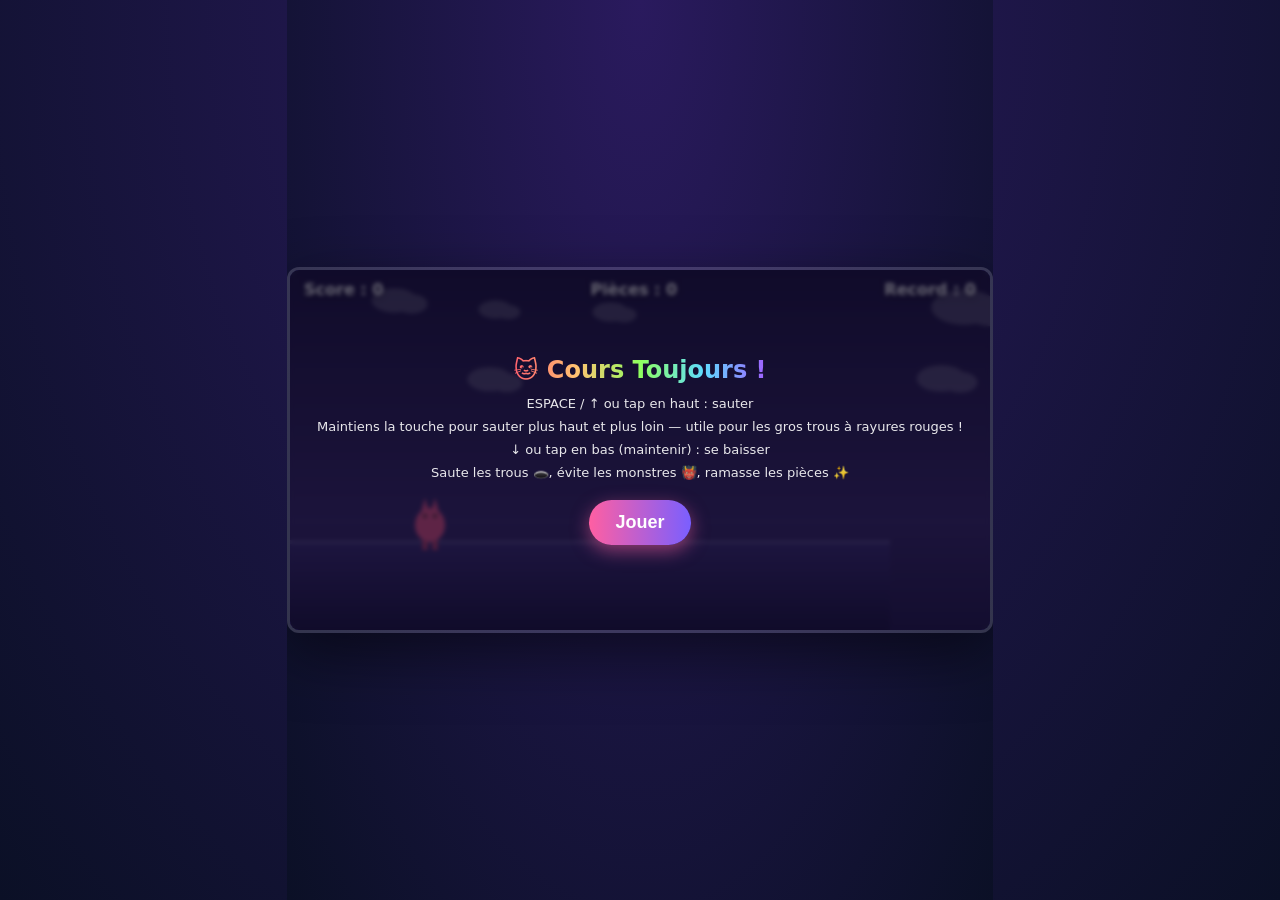
<file: games/cours_toujours.html>
<!DOCTYPE html>
<html lang="fr">
<head>
<meta charset="UTF-8">
<title>Cours Toujours ! Endless Runner</title>
<style>
  :root{
    --accent:#ff5fa2;
    --accent2:#7a5fff;
  }
  html,body{
    margin:0;
    height:100%;
    background:radial-gradient(ellipse at top, #2a1a5e, #0b1026);
    display:flex;
    align-items:center;
    justify-content:center;
    font-family:'Trebuchet MS', system-ui, sans-serif;
    overflow:hidden;
  }
  #wrap{
    position:relative;
    border-radius:12px;
    overflow:hidden;
    border:3px solid rgba(255,255,255,0.15);
    box-shadow:0 20px 60px rgba(0,0,0,0.5);
  }
  canvas{
    display:block;
    background:linear-gradient(180deg,#1c1440,#3a2a6d 70%, #241a4d);
    touch-action:none;
  }
  #hud{
    position:absolute;
    top:10px;
    left:14px;
    right:14px;
    display:flex;
    justify-content:space-between;
    color:#fff;
    font-size:16px;
    font-weight:bold;
    text-shadow:0 2px 6px rgba(0,0,0,0.6);
    pointer-events:none;
    user-select:none;
  }
  #overlay{
    position:absolute;
    inset:0;
    display:flex;
    flex-direction:column;
    align-items:center;
    justify-content:center;
    color:white;
    text-align:center;
    background:rgba(10,8,30,0.62);
    backdrop-filter:blur(2px);
    padding:20px;
    box-sizing:border-box;
  }
  #overlay h1{
    margin:0 0 8px 0;
    font-size:24px;
    background:linear-gradient(90deg,#ff5f6d,#ffc371,#8fff5f,#5fdcff,#a15fff);
    -webkit-background-clip:text;
    background-clip:text;
    color:transparent;
  }
  #overlay p{ margin:4px 0; font-size:13px; opacity:0.9; }
  .btn{
    margin-top:16px;
    padding:12px 26px;
    font-size:18px;
    font-weight:bold;
    color:white;
    background:linear-gradient(90deg,var(--accent),var(--accent2));
    border:none;
    border-radius:30px;
    cursor:pointer;
    box-shadow:0 6px 18px rgba(255,95,162,0.5);
  }
  .btn:active{ transform:scale(0.97); }
  .hidden{ display:none !important; }
  #touchZones{
    position:absolute;
    inset:0;
    display:flex;
    flex-direction:column;
  }
  .zone{ flex:1; }
</style>
</head>
<body>
<div id="wrap">
  <canvas id="game" width="700" height="360"></canvas>
  <div id="hud">
    <span id="scoreLabel">Score : 0</span>
    <span id="coinsLabel">Pièces : 0</span>
    <span id="bestLabel">Record : 0</span>
  </div>
  <div id="touchZones">
    <div class="zone" id="zoneTop"></div>
    <div class="zone" id="zoneBottom"></div>
  </div>
  <div id="overlay">
    <h1>🐱 Cours Toujours !</h1>
    <p>ESPACE / ↑ ou tap en haut : sauter</p>
    <p>Maintiens la touche pour sauter plus haut et plus loin — utile pour les gros trous à rayures rouges !</p>
    <p>↓ ou tap en bas (maintenir) : se baisser</p>
    <p>Saute les trous 🕳️, évite les monstres 👹, ramasse les pièces ✨</p>
    <button class="btn" id="playBtn">Jouer</button>
  </div>
</div>

<script>
const canvas = document.getElementById('game');
const ctx = canvas.getContext('2d');
const W = canvas.width, H = canvas.height;
const overlay = document.getElementById('overlay');
const scoreLabel = document.getElementById('scoreLabel');
const coinsLabel = document.getElementById('coinsLabel');
const bestLabel = document.getElementById('bestLabel');

const GROUND_Y = 270;
const PLAYER_SCREEN_X = 140;

let state = 'ready'; // ready | playing | dead
let worldOffset = 0;
let speed = 4.2;
let score = 0;
let coinsCollected = 0;
let best = 0;
let runTime = 0;

const player = {
  y: GROUND_Y,
  vy: 0,
  w: 30,
  h: 34,
  grounded: true,
  crouch: false,
  runPhase: 0,
  jumpHeld: false,
  jumpHoldFrames: 0
};
const GRAVITY = 0.62;
const JUMP_FORCE = -10.2;
const JUMP_HOLD_FORCE = 0.62;
const JUMP_HOLD_MAX_FRAMES = 16;
const JUMP_VY_CAP = -17;

let segments = []; // {start,end,type:'solid'|'gap'}
let obstacles = []; // {x,type:'ground'|'flying', w,h, alive}
let coins = [];
let particles = [];
let clouds = [];

let nextSpawnX = 0;

const rainbowColors = ['#ff5f6d','#ffc371','#f9f871','#8fff5f','#5fdcff','#a15fff'];

function rand(a,b){ return Math.random()*(b-a)+a; }

function resetWorld(){
  worldOffset = 0;
  speed = 4.2;
  score = 0;
  coinsCollected = 0;
  runTime = 0;
  player.y = GROUND_Y;
  player.vy = 0;
  player.grounded = true;
  player.crouch = false;
  player.jumpHeld = false;
  player.jumpHoldFrames = 0;
  segments = [{start:-200, end:600, type:'solid'}];
  obstacles = [];
  coins = [];
  particles = [];
  nextSpawnX = 600;
  clouds = [];
  for(let i=0;i<6;i++){
    clouds.push({x:rand(0,W), y:rand(20,110), s:rand(0.6,1.3)});
  }
  updateHud();
}

function updateHud(){
  scoreLabel.textContent = 'Score : ' + Math.floor(score);
  coinsLabel.textContent = 'Pièces : ' + coinsCollected;
  bestLabel.textContent = 'Record : ' + Math.floor(best);
}

function startGame(){
  resetWorld();
  state = 'playing';
  overlay.classList.add('hidden');
}

function endGame(){
  state = 'dead';
  best = Math.max(best, score);
  updateHud();
  overlay.classList.remove('hidden');
  overlay.innerHTML = `
    <h1>💥 Aïe !</h1>
    <p>Score : <strong>${Math.floor(score)}</strong></p>
    <p>Pièces ramassées : <strong>${coinsCollected}</strong></p>
    <p>Record : <strong>${Math.floor(best)}</strong></p>
    <button class="btn" id="playBtn2">Rejouer</button>`;
  document.getElementById('playBtn2').addEventListener('click', startGame);
}

// ---------- Génération procédurale ----------
function genSegment(){
  const worldEdge = worldOffset + W + 400;
  while(nextSpawnX < worldEdge){
    const gapChance = 0.32;
    if(Math.random() < gapChance){
      const isBig = runTime > 200 && Math.random() < 0.4;
      const gapW = isBig
        ? rand(150, Math.min(230, 150 + speed*10))
        : rand(70, Math.min(150, 70 + speed*8));
      segments.push({start: nextSpawnX, end: nextSpawnX+gapW, type:'gap', big:isBig});
      // piece au dessus du trou, tentante
      if(Math.random()<0.7){
        coins.push({x: nextSpawnX+gapW/2, y: GROUND_Y-(isBig?110:70), r:8, taken:false});
      }
      nextSpawnX += gapW;
    } else {
      const solidW = rand(180, 340);
      segments.push({start: nextSpawnX, end: nextSpawnX+solidW, type:'solid'});

      // obstacle eventuel
      if(Math.random() < 0.45){
        const isFlying = Math.random() < 0.4;
        const ox = nextSpawnX + rand(60, solidW-60);
        obstacles.push({
          x: ox,
          type: isFlying ? 'flying' : 'ground',
          w: 26, h: isFlying? 22:26,
          alive:true,
          colorIndex: Math.floor(Math.random()*rainbowColors.length),
          wobble: Math.random()*Math.PI*2
        });
      }
      // pieces en arc
      if(Math.random()<0.55){
        const coinCount = Math.floor(rand(2,5));
        const startX = nextSpawnX + rand(20, solidW*0.3);
        for(let i=0;i<coinCount;i++){
          coins.push({x:startX+i*26, y: GROUND_Y-40-Math.sin(i/(coinCount-1||1)*Math.PI)*30, r:7, taken:false});
        }
      }
      nextSpawnX += solidW;
    }
  }
  // nettoyage
  segments = segments.filter(s => s.end > worldOffset-100);
  obstacles = obstacles.filter(o => o.x > worldOffset-100);
  coins = coins.filter(c => !c.taken && c.x > worldOffset-100);
}

function isSolidAt(worldX){
  for(const s of segments){
    if(worldX >= s.start && worldX <= s.end) return s.type==='solid';
  }
  return false;
}

// ---------- Update ----------
function update(){
  if(state !== 'playing') return;

  runTime++;
  speed = 4.2 + Math.min(runTime/600, 4.5);
  worldOffset += speed;
  score += speed*0.05;

  genSegment();

  const playerWorldX = worldOffset + PLAYER_SCREEN_X;
  const solid = isSolidAt(playerWorldX);

  player.vy += GRAVITY;

  if(player.jumpHeld && player.vy < 0 && player.jumpHoldFrames < JUMP_HOLD_MAX_FRAMES){
    player.vy -= JUMP_HOLD_FORCE;
    if(player.vy < JUMP_VY_CAP) player.vy = JUMP_VY_CAP;
    player.jumpHoldFrames++;
  }

  player.y += player.vy;

  if(solid){
    if(player.y >= GROUND_Y){
      player.y = GROUND_Y;
      player.vy = 0;
      player.grounded = true;
    }
  } else {
    player.grounded = false;
    if(player.y > GROUND_Y + 90){
      endGame();
      return;
    }
  }

  player.runPhase += 0.25 + speed*0.02;

  // collisions monstres
  const pTop = player.crouch ? player.y-18 : player.y-player.h;
  const pBottom = player.y;
  const pLeft = PLAYER_SCREEN_X - player.w/2;
  const pRight = PLAYER_SCREEN_X + player.w/2;

  for(const o of obstacles){
    if(!o.alive) continue;
    o.wobble += 0.1;
    const screenX = o.x - worldOffset;
    if(screenX < -40 || screenX > W+40) continue;
    const oy = o.type==='flying' ? GROUND_Y-58 : GROUND_Y-o.h/2;
    const oTop = oy-o.h/2, oBottom = oy+o.h/2;
    const oLeft = screenX-o.w/2, oRight = screenX+o.w/2;
    const overlapX = pRight>oLeft && pLeft<oRight;
    const overlapY = pBottom>oTop && pTop<oBottom;
    if(overlapX && overlapY){
      endGame();
      return;
    }
  }

  // pieces
  for(const c of coins){
    if(c.taken) continue;
    const screenX = c.x - worldOffset;
    const dx = screenX-PLAYER_SCREEN_X, dy = c.y-player.y+player.h/2;
    if(dx*dx+dy*dy < (player.w)*(player.w)){
      c.taken = true;
      coinsCollected++;
      score += 10;
      spawnParticles(screenX, c.y, '#ffe066');
    }
  }

  for(let i=particles.length-1;i>=0;i--){
    const p = particles[i];
    p.x+=p.vx; p.y+=p.vy; p.vy+=0.15; p.life--;
    if(p.life<=0) particles.splice(i,1);
  }

  for(const cl of clouds){
    cl.x -= speed*0.15;
    if(cl.x < -60){ cl.x = W+60; cl.y = rand(20,110); }
  }

  updateHud();
}

function spawnParticles(x,y,color){
  for(let i=0;i<10;i++){
    const a = Math.random()*Math.PI*2;
    const sp = rand(1,3);
    particles.push({x,y,vx:Math.cos(a)*sp,vy:Math.sin(a)*sp-1,life:24,color});
  }
}

// ---------- Dessin ----------
function drawBackground(){
  ctx.fillStyle = 'rgba(255,255,255,0.85)';
  for(const cl of clouds){
    ctx.save();
    ctx.globalAlpha = 0.25;
    ctx.beginPath();
    ctx.ellipse(cl.x,cl.y,26*cl.s,14*cl.s,0,0,Math.PI*2);
    ctx.ellipse(cl.x+20*cl.s,cl.y+4*cl.s,18*cl.s,11*cl.s,0,0,Math.PI*2);
    ctx.fill();
    ctx.restore();
  }
}

function drawGround(){
  for(const s of segments){
    const sx = s.start-worldOffset, ex = s.end-worldOffset;
    if(ex < -20 || sx > W+20) continue;
    if(s.type==='solid'){
      const grad = ctx.createLinearGradient(0,GROUND_Y,0,H);
      grad.addColorStop(0,'#3d2e78');
      grad.addColorStop(1,'#1c1440');
      ctx.fillStyle = grad;
      ctx.fillRect(sx, GROUND_Y, ex-sx, H-GROUND_Y);
      ctx.fillStyle = 'rgba(255,255,255,0.12)';
      ctx.fillRect(sx, GROUND_Y, ex-sx, 4);
    } else {
      // trou : fond noir visible
      ctx.fillStyle = '#0a0714';
      ctx.fillRect(sx, GROUND_Y, ex-sx, H-GROUND_Y);
      if(s.big){
        // rayures d'alerte pour signaler un gros trou (saut a maintenir)
        ctx.save();
        ctx.strokeStyle = 'rgba(255,95,109,0.6)';
        ctx.lineWidth = 4;
        ctx.setLineDash([10,8]);
        ctx.beginPath();
        ctx.moveTo(sx, GROUND_Y+3);
        ctx.lineTo(ex, GROUND_Y+3);
        ctx.stroke();
        ctx.setLineDash([]);
        ctx.restore();
      }
    }
  }
}

function drawCoins(){
  for(const c of coins){
    if(c.taken) continue;
    const screenX = c.x-worldOffset;
    if(screenX<-20||screenX>W+20) continue;
    ctx.save();
    ctx.translate(screenX,c.y);
    const wob = Math.sin((c.x+runTime)*0.05)*0.5+0.5;
    ctx.scale(wob*0.7+0.3,1);
    const grad = ctx.createRadialGradient(-2,-2,1,0,0,c.r);
    grad.addColorStop(0,'#fff7c2');
    grad.addColorStop(0.5,'#ffd84d');
    grad.addColorStop(1,'#e8a800');
    ctx.fillStyle = grad;
    ctx.beginPath();
    ctx.arc(0,0,c.r,0,Math.PI*2);
    ctx.fill();
    ctx.restore();
  }
}

function drawObstacles(){
  for(const o of obstacles){
    const screenX = o.x-worldOffset;
    if(screenX<-40||screenX>W+40) continue;
    const oy = o.type==='flying' ? GROUND_Y-58+Math.sin(o.wobble)*4 : GROUND_Y-o.h/2;
    ctx.save();
    ctx.translate(screenX, oy);
    ctx.fillStyle = rainbowColors[o.colorIndex];
    ctx.beginPath();
    ctx.arc(0,0,o.w/2,Math.PI,0);
    ctx.lineTo(o.w/2,o.h*0.5);
    ctx.lineTo(o.w*0.15,o.h*0.3);
    ctx.lineTo(0,o.h*0.5);
    ctx.lineTo(-o.w*0.15,o.h*0.3);
    ctx.lineTo(-o.w/2,o.h*0.5);
    ctx.closePath();
    ctx.fill();
    ctx.fillStyle = '#fff';
    ctx.beginPath(); ctx.arc(-6,-2,3.4,0,Math.PI*2); ctx.fill();
    ctx.beginPath(); ctx.arc(6,-2,3.4,0,Math.PI*2); ctx.fill();
    ctx.fillStyle = '#222';
    ctx.beginPath(); ctx.arc(-6,-2,1.6,0,Math.PI*2); ctx.fill();
    ctx.beginPath(); ctx.arc(6,-2,1.6,0,Math.PI*2); ctx.fill();
    ctx.restore();
  }
}

function drawPlayer(){
  ctx.save();
  ctx.translate(PLAYER_SCREEN_X, player.y);
  const crouchScale = player.crouch ? 0.62 : 1;
  ctx.scale(1, crouchScale);

  ctx.fillStyle = '#e8558a';
  ctx.beginPath();
  ctx.ellipse(0,-player.h/2+2,15,player.h/2,0,0,Math.PI*2);
  ctx.fill();

  ctx.beginPath();
  ctx.moveTo(-9,-player.h+6); ctx.lineTo(-5,-player.h-8); ctx.lineTo(-1,-player.h+6); ctx.closePath(); ctx.fill();
  ctx.beginPath();
  ctx.moveTo(1,-player.h+6); ctx.lineTo(5,-player.h-8); ctx.lineTo(9,-player.h+6); ctx.closePath(); ctx.fill();

  ctx.fillStyle = '#222';
  ctx.beginPath(); ctx.arc(-5,-player.h+10,1.8,0,Math.PI*2); ctx.fill();
  ctx.beginPath(); ctx.arc(5,-player.h+10,1.8,0,Math.PI*2); ctx.fill();

  // pattes animées
  if(player.grounded && !player.crouch){
    const legOffset = Math.sin(player.runPhase)*8;
    ctx.strokeStyle = '#c9436f';
    ctx.lineWidth = 5;
    ctx.beginPath(); ctx.moveTo(-5,0); ctx.lineTo(-5+legOffset,10); ctx.stroke();
    ctx.beginPath(); ctx.moveTo(5,0); ctx.lineTo(5-legOffset,10); ctx.stroke();
  }

  // traine arc-en-ciel simple pendant le saut
  if(!player.grounded){
    for(let i=0;i<4;i++){
      ctx.save();
      ctx.globalAlpha = 0.35-i*0.07;
      ctx.fillStyle = rainbowColors[i%rainbowColors.length];
      ctx.beginPath();
      ctx.ellipse(-14-i*6,4,4,10,0,0,Math.PI*2);
      ctx.fill();
      ctx.restore();
    }
  }

  ctx.restore();
}

function drawParticles(){
  for(const p of particles){
    ctx.save();
    ctx.globalAlpha = Math.max(p.life/24,0);
    ctx.fillStyle = p.color;
    ctx.beginPath();
    ctx.arc(p.x,p.y,3,0,Math.PI*2);
    ctx.fill();
    ctx.restore();
  }
}

function render(){
  ctx.clearRect(0,0,W,H);
  drawBackground();
  drawGround();
  drawCoins();
  drawParticles();
  drawObstacles();
  drawPlayer();
}

function loop(){
  update();
  render();
  requestAnimationFrame(loop);
}

// ---------- Contrôles ----------
function doJump(){
  if(state==='ready'){ startGame(); return; }
  if(state!=='playing') return;
  player.jumpHeld = true;
  if(player.grounded){
    player.vy = JUMP_FORCE;
    player.grounded = false;
    player.jumpHoldFrames = 0;
  }
}
function releaseJump(){
  player.jumpHeld = false;
}
function setCrouch(v){
  if(state!=='playing') return;
  player.crouch = v && player.grounded;
}

window.addEventListener('keydown', (e)=>{
  if(e.code==='Space' || e.code==='ArrowUp'){ e.preventDefault(); doJump(); }
  if(e.code==='ArrowDown' || e.code==='KeyS'){ e.preventDefault(); setCrouch(true); }
});
window.addEventListener('keyup', (e)=>{
  if(e.code==='Space' || e.code==='ArrowUp'){ releaseJump(); }
  if(e.code==='ArrowDown' || e.code==='KeyS'){ setCrouch(false); }
});

document.getElementById('zoneTop').addEventListener('touchstart', (e)=>{ e.preventDefault(); doJump(); }, {passive:false});
document.getElementById('zoneTop').addEventListener('touchend', (e)=>{ e.preventDefault(); releaseJump(); }, {passive:false});
document.getElementById('zoneTop').addEventListener('mousedown', doJump);
document.getElementById('zoneTop').addEventListener('mouseup', releaseJump);
document.getElementById('zoneTop').addEventListener('mouseleave', releaseJump);
document.getElementById('zoneBottom').addEventListener('touchstart', (e)=>{ e.preventDefault(); setCrouch(true); }, {passive:false});
document.getElementById('zoneBottom').addEventListener('touchend', (e)=>{ e.preventDefault(); setCrouch(false); }, {passive:false});
document.getElementById('zoneBottom').addEventListener('mousedown', ()=>setCrouch(true));
document.getElementById('zoneBottom').addEventListener('mouseup', ()=>setCrouch(false));

document.getElementById('playBtn').addEventListener('click', startGame);

resetWorld();
render();
loop();
</script>
</body>
</html>
</file>
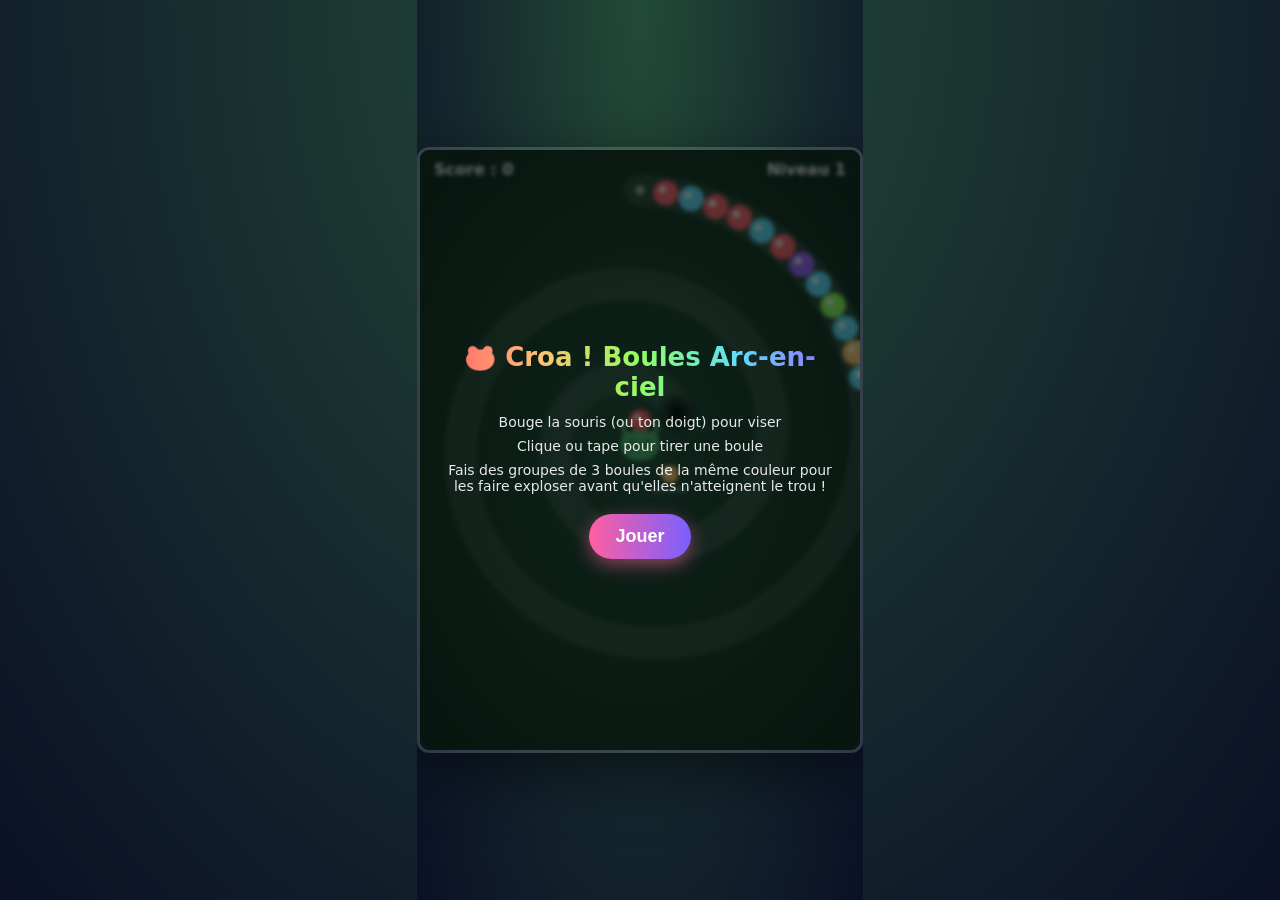
<file: games/croa_boules_arcenciel.html>
<!DOCTYPE html>
<html lang="fr">
<head>
<meta charset="UTF-8">
<title>Croa ! Boules Arc-en-ciel</title>
<style>
  :root{
    --sky-top:#0b1026;
    --sky-bottom:#1c3b2e;
    --accent:#ff5fa2;
    --accent2:#7a5fff;
  }
  html,body{
    margin:0;
    height:100%;
    background:radial-gradient(ellipse at top, #234a37, #0b1026);
    display:flex;
    align-items:center;
    justify-content:center;
    font-family:'Trebuchet MS', system-ui, sans-serif;
    overflow:hidden;
  }
  #wrap{
    position:relative;
    border-radius:12px;
    overflow:hidden;
    border:3px solid rgba(255,255,255,0.15);
    box-shadow:0 20px 60px rgba(0,0,0,0.5);
  }
  canvas{
    display:block;
    background:radial-gradient(ellipse at center, #1e4636, #0b2118);
    touch-action:none;
    cursor:crosshair;
  }
  #hud{
    position:absolute;
    top:10px;
    left:14px;
    right:14px;
    display:flex;
    justify-content:space-between;
    color:#fff;
    font-size:16px;
    font-weight:bold;
    text-shadow:0 2px 6px rgba(0,0,0,0.6);
    pointer-events:none;
    user-select:none;
  }
  #overlay{
    position:absolute;
    inset:0;
    display:flex;
    flex-direction:column;
    align-items:center;
    justify-content:center;
    color:white;
    text-align:center;
    background:rgba(6,15,10,0.62);
    backdrop-filter:blur(2px);
    padding:20px;
    box-sizing:border-box;
  }
  #overlay h1{
    margin:0 0 8px 0;
    font-size:26px;
    background:linear-gradient(90deg,#ff5f6d,#ffc371,#8fff5f,#5fdcff,#a15fff);
    -webkit-background-clip:text;
    background-clip:text;
    color:transparent;
  }
  #overlay p{
    margin:4px 0;
    font-size:14px;
    opacity:0.9;
  }
  .btn{
    margin-top:16px;
    padding:12px 26px;
    font-size:18px;
    font-weight:bold;
    color:white;
    background:linear-gradient(90deg,var(--accent),var(--accent2));
    border:none;
    border-radius:30px;
    cursor:pointer;
    box-shadow:0 6px 18px rgba(255,95,162,0.5);
  }
  .btn:active{ transform:scale(0.97); }
  .hidden{ display:none !important; }
</style>
</head>
<body>
<div id="wrap">
  <canvas id="game" width="440" height="600"></canvas>
  <div id="hud">
    <span id="scoreLabel">Score : 0</span>
    <span id="levelLabel">Niveau 1</span>
  </div>
  <div id="overlay">
    <h1>🐸 Croa ! Boules Arc-en-ciel</h1>
    <p>Bouge la souris (ou ton doigt) pour viser</p>
    <p>Clique ou tape pour tirer une boule</p>
    <p>Fais des groupes de 3 boules de la même couleur pour les faire exploser avant qu'elles n'atteignent le trou !</p>
    <button class="btn" id="playBtn">Jouer</button>
  </div>
</div>

<script>
const canvas = document.getElementById('game');
const ctx = canvas.getContext('2d');
const W = canvas.width, H = canvas.height;
const overlay = document.getElementById('overlay');
const scoreLabel = document.getElementById('scoreLabel');
const levelLabel = document.getElementById('levelLabel');

const cx = W/2, cy = H/2 - 10;

// ---------- Palette ----------
const COLORS = ['#ff5f6d','#ffc371','#8fff5f','#5fdcff','#a15fff'];

// ---------- Construction du chemin en spirale ----------
const TURNS = 2.15;
const MAX_R = 250;
const MIN_R = 46;
const SAMPLES = 900;

let pathPts = [];
let cumDist = [];
let totalLength = 0;

function buildPath(){
  pathPts = [];
  for(let i=0;i<=SAMPLES;i++){
    const t = i/SAMPLES;
    const angle = t*TURNS*Math.PI*2 - Math.PI/2;
    const r = MAX_R - t*(MAX_R-MIN_R);
    pathPts.push({ x: cx + r*Math.cos(angle), y: cy + r*Math.sin(angle) });
  }
  cumDist = [0];
  for(let i=1;i<pathPts.length;i++){
    const dx = pathPts[i].x-pathPts[i-1].x;
    const dy = pathPts[i].y-pathPts[i-1].y;
    cumDist.push(cumDist[i-1] + Math.hypot(dx,dy));
  }
  totalLength = cumDist[cumDist.length-1];
}
buildPath();

function posAtS(s){
  s = Math.max(0, Math.min(totalLength, s));
  // recherche binaire
  let lo=0, hi=cumDist.length-1;
  while(lo<hi){
    const mid = (lo+hi)>>1;
    if(cumDist[mid] < s) lo = mid+1; else hi = mid;
  }
  const i = Math.max(1,lo);
  const d0 = cumDist[i-1], d1 = cumDist[i];
  const p0 = pathPts[i-1], p1 = pathPts[i];
  const f = d1>d0 ? (s-d0)/(d1-d0) : 0;
  return { x: p0.x+(p1.x-p0.x)*f, y: p0.y+(p1.y-p0.y)*f };
}

function nearestSOnPath(x,y){
  let best = 0, bestD = Infinity;
  for(let i=0;i<pathPts.length;i+=2){
    const dx = pathPts[i].x-x, dy = pathPts[i].y-y;
    const d = dx*dx+dy*dy;
    if(d<bestD){ bestD=d; best=cumDist[i]; }
  }
  return best;
}

// ---------- Etat du jeu ----------
const BALL_R = 13;
const SPACING = BALL_R*2;
let state = 'ready'; // ready | playing | dead | win
let score = 0;
let level = 1;
let chain = []; // {s, color}
let projectiles = []; // {x,y,vx,vy,color}
let creepSpeed = 0.42;
let combo = 0;

let aimAngle = -Math.PI/2;
let currentColor = randColor();
let nextColor = randColor();

function randColor(){
  return COLORS[Math.floor(Math.random()*COLORS.length)];
}

function colorsInChain(){
  const set = new Set(chain.map(b=>b.color));
  return set.size ? Array.from(set) : COLORS;
}

function pickSmartColor(){
  const avail = colorsInChain();
  return avail[Math.floor(Math.random()*avail.length)];
}

function buildChain(n){
  chain = [];
  for(let i=0;i<n;i++){
    chain.push({ s: (n-i)*SPACING, color: randColor() });
  }
}

function resetGame(){
  score = 0;
  level = 1;
  combo = 0;
  projectiles = [];
  buildChain(12);
  currentColor = pickSmartColor();
  nextColor = pickSmartColor();
  updateHud();
}

function updateHud(){
  scoreLabel.textContent = 'Score : ' + score;
  levelLabel.textContent = 'Niveau ' + level;
}

function startGame(){
  resetGame();
  state = 'playing';
  overlay.classList.add('hidden');
}

function nextLevel(){
  level++;
  creepSpeed += 0.08;
  projectiles = [];
  buildChain(Math.min(12+level*2, 26));
  currentColor = pickSmartColor();
  nextColor = pickSmartColor();
  updateHud();
}

function endGame(won){
  state = won ? 'win' : 'dead';
  overlay.classList.remove('hidden');
  overlay.innerHTML = won ?
    `<h1>🌟 Niveau nettoyé !</h1><p>Score : <strong>${score}</strong></p><button class="btn" id="playBtn2">Continuer</button>` :
    `<h1>💧 Glou glou...</h1><p>Les boules ont atteint le trou.</p><p>Score final : <strong>${score}</strong></p><button class="btn" id="playBtn2">Rejouer</button>`;
  document.getElementById('playBtn2').addEventListener('click', ()=>{
    if(won){ nextLevel(); state='playing'; overlay.classList.add('hidden'); }
    else { startGame(); }
  });
}

// ---------- Resettle : recale la chaîne avec un espacement fixe ----------
function resettle(){
  for(let i=1;i<chain.length;i++){
    chain[i].s = chain[i-1].s - SPACING;
  }
}

// ---------- Tir ----------
function shoot(){
  if(state !== 'playing') return;
  const dx = Math.cos(aimAngle), dy = Math.sin(aimAngle);
  const mouthDist = 26;
  projectiles.push({
    x: cx+dx*mouthDist, y: cy+dy*mouthDist,
    vx: dx*11, vy: dy*11,
    color: currentColor
  });
  currentColor = nextColor;
  nextColor = pickSmartColor();
}

function handleHit(proj){
  if(chain.length === 0){
    projectiles = projectiles.filter(p=>p!==proj);
    return;
  }
  const sHit = nearestSOnPath(proj.x, proj.y);
  // trouve l'index d'insertion (chain triee en s decroissant)
  let idx = chain.length;
  for(let i=0;i<chain.length;i++){
    if(chain[i].s < sHit){ idx = i; break; }
  }
  chain.splice(idx, 0, { s: sHit, color: proj.color });
  if(idx === 0){
    // devient la nouvelle boule de tete : garde son s
  }
  resettle();
  if(idx === 0){
    chain[0].s = sHit; // reancre la tete a sa vraie position
    resettle();
  }

  popMatches(idx);
  resettle();

  projectiles = projectiles.filter(p=>p!==proj);
}

function popMatches(startIdx){
  let idx = startIdx;
  let popped = false;
  do{
    popped = false;
    const color = chain[idx] ? chain[idx].color : null;
    if(color==null) break;
    let left = idx, right = idx;
    while(left-1>=0 && chain[left-1].color===color) left--;
    while(right+1<chain.length && chain[right+1].color===color) right++;
    const runLen = right-left+1;
    if(runLen>=3){
      chain.splice(left, runLen);
      combo++;
      score += runLen*10*combo;
      updateHud();
      idx = left; // pour verifier reaction en chaine
      popped = true;
      resettle();
      if(idx>=chain.length) idx = chain.length-1;
    } else {
      combo = 0;
    }
  } while(popped && chain.length>0 && idx>=0);
}

// ---------- Update / Render ----------
function update(){
  if(state !== 'playing') return;

  if(chain.length>0){
    chain[0].s += creepSpeed;
    resettle();
    if(chain[0].s >= totalLength){
      endGame(false);
      return;
    }
  } else {
    endGame(true);
    return;
  }

  for(const p of projectiles){
    p.x += p.vx; p.y += p.vy;
  }
  projectiles = projectiles.filter(p => p.x>-30 && p.x<W+30 && p.y>-30 && p.y<H+30);

  for(const p of [...projectiles]){
    for(const b of chain){
      const pos = posAtS(b.s);
      const dx = pos.x-p.x, dy = pos.y-p.y;
      if(dx*dx+dy*dy < (BALL_R*1.9)*(BALL_R*1.9)){
        handleHit(p);
        break;
      }
    }
  }
}

function drawPath(){
  ctx.strokeStyle = 'rgba(255,255,255,0.10)';
  ctx.lineWidth = BALL_R*2+6;
  ctx.lineCap = 'round';
  ctx.beginPath();
  ctx.moveTo(pathPts[0].x, pathPts[0].y);
  for(let i=1;i<pathPts.length;i+=4){
    ctx.lineTo(pathPts[i].x, pathPts[i].y);
  }
  ctx.stroke();

  // trou (but)
  const hole = pathPts[pathPts.length-1];
  const grad = ctx.createRadialGradient(hole.x,hole.y,2,hole.x,hole.y,22);
  grad.addColorStop(0,'#000');
  grad.addColorStop(1,'rgba(0,0,0,0)');
  ctx.fillStyle = grad;
  ctx.beginPath();
  ctx.arc(hole.x, hole.y, 20, 0, Math.PI*2);
  ctx.fill();

  // entree
  const enter = pathPts[0];
  ctx.fillStyle = 'rgba(255,255,255,0.5)';
  ctx.beginPath();
  ctx.arc(enter.x, enter.y, 5, 0, Math.PI*2);
  ctx.fill();
}

function drawBall(x,y,color,r){
  const grad = ctx.createRadialGradient(x-r*0.3,y-r*0.3,r*0.15,x,y,r);
  grad.addColorStop(0,'#ffffff');
  grad.addColorStop(0.25,color);
  grad.addColorStop(1,color);
  ctx.fillStyle = grad;
  ctx.beginPath();
  ctx.arc(x,y,r,0,Math.PI*2);
  ctx.fill();
  ctx.strokeStyle = 'rgba(0,0,0,0.25)';
  ctx.lineWidth = 1.5;
  ctx.stroke();
}

function drawChain(){
  for(const b of chain){
    const pos = posAtS(b.s);
    drawBall(pos.x,pos.y,b.color,BALL_R);
  }
}

function drawProjectiles(){
  for(const p of projectiles){
    drawBall(p.x,p.y,p.color,BALL_R*0.9);
  }
}

function drawFrog(){
  ctx.save();
  ctx.translate(cx,cy);
  ctx.rotate(aimAngle+Math.PI/2);

  // corps
  ctx.fillStyle = '#4caf6b';
  ctx.beginPath();
  ctx.ellipse(0,4,20,17,0,0,Math.PI*2);
  ctx.fill();

  // yeux
  ctx.fillStyle = '#4caf6b';
  ctx.beginPath(); ctx.arc(-11,-12,8,0,Math.PI*2); ctx.fill();
  ctx.beginPath(); ctx.arc(11,-12,8,0,Math.PI*2); ctx.fill();
  ctx.fillStyle = '#1a1a1a';
  ctx.beginPath(); ctx.arc(-11,-12,3.4,0,Math.PI*2); ctx.fill();
  ctx.beginPath(); ctx.arc(11,-12,3.4,0,Math.PI*2); ctx.fill();

  // bouche / boule chargee
  drawBall(0,-20,currentColor,BALL_R*0.85);
  ctx.strokeStyle = '#2e7d4f';
  ctx.lineWidth = 3;
  ctx.beginPath();
  ctx.arc(0,-4,10,Math.PI*0.15,Math.PI*0.85);
  ctx.stroke();

  // taches
  ctx.fillStyle = '#3f9c5c';
  ctx.beginPath(); ctx.arc(-8,8,4,0,Math.PI*2); ctx.fill();
  ctx.beginPath(); ctx.arc(9,10,3,0,Math.PI*2); ctx.fill();

  ctx.restore();

  // prochaine boule (a cote)
  drawBall(cx+30, cy+34, nextColor, BALL_R*0.7);
  ctx.fillStyle = 'rgba(255,255,255,0.7)';
  ctx.font = '10px Trebuchet MS';
  ctx.textAlign = 'center';
  ctx.fillText('suivante', cx+30, cy+52);
}

function render(){
  ctx.clearRect(0,0,W,H);
  drawPath();
  drawChain();
  drawProjectiles();
  drawFrog();
}

function loop(){
  update();
  render();
  requestAnimationFrame(loop);
}

// ---------- Controles ----------
function updateAim(clientX, clientY){
  const rect = canvas.getBoundingClientRect();
  const x = clientX-rect.left, y = clientY-rect.top;
  aimAngle = Math.atan2(y-cy, x-cx);
}

canvas.addEventListener('mousemove', (e)=> updateAim(e.clientX, e.clientY));
canvas.addEventListener('mousedown', (e)=>{ updateAim(e.clientX,e.clientY); shoot(); if(state==='ready') startGame(); });
canvas.addEventListener('touchmove', (e)=>{ e.preventDefault(); const t=e.touches[0]; updateAim(t.clientX,t.clientY); }, {passive:false});
canvas.addEventListener('touchstart', (e)=>{ e.preventDefault(); const t=e.touches[0]; updateAim(t.clientX,t.clientY); shoot(); if(state==='ready') startGame(); }, {passive:false});

document.getElementById('playBtn').addEventListener('click', startGame);

resetGame();
render();
loop();
</script>
</body>
</html>
</file>
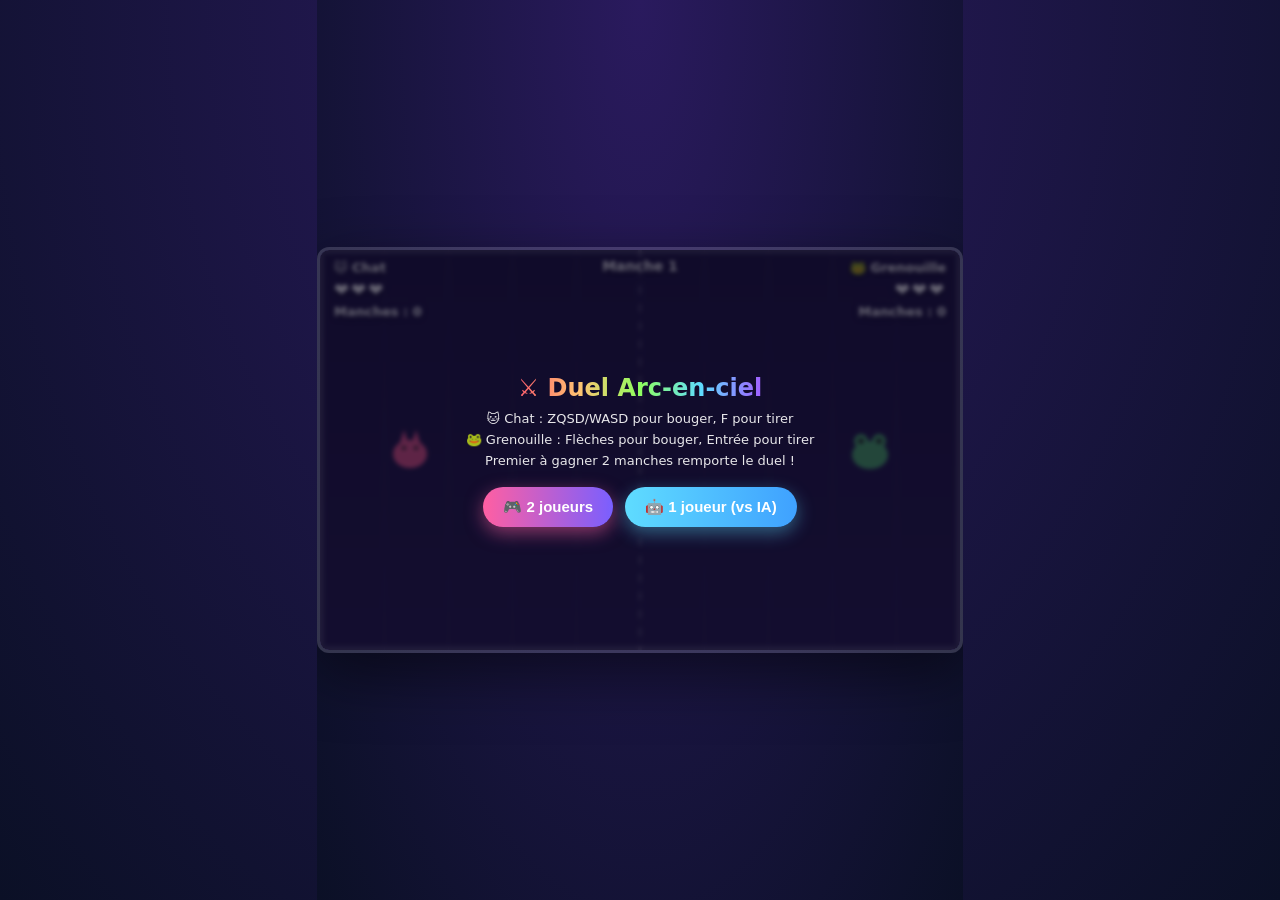
<file: games/duel_arcenciel.html>
<!DOCTYPE html>
<html lang="fr">
<head>
<meta charset="UTF-8">
<title>Duel Arc-en-ciel : Chat vs Grenouille</title>
<style>
  :root{
    --accent:#ff5fa2;
    --accent2:#7a5fff;
  }
  html,body{
    margin:0;
    height:100%;
    background:radial-gradient(ellipse at top, #2a1a5e, #0b1026);
    display:flex;
    align-items:center;
    justify-content:center;
    font-family:'Trebuchet MS', system-ui, sans-serif;
    overflow:hidden;
  }
  #wrap{
    position:relative;
    border-radius:12px;
    overflow:hidden;
    border:3px solid rgba(255,255,255,0.15);
    box-shadow:0 20px 60px rgba(0,0,0,0.5);
  }
  canvas{
    display:block;
    background:linear-gradient(180deg,#1c1440,#241a4d);
  }
  #hud{
    position:absolute;
    top:10px;
    left:14px;
    right:14px;
    display:flex;
    justify-content:space-between;
    align-items:flex-start;
    color:#fff;
    font-size:13px;
    font-weight:bold;
    text-shadow:0 2px 6px rgba(0,0,0,0.6);
    pointer-events:none;
    user-select:none;
  }
  .side{ display:flex; flex-direction:column; gap:4px; }
  .side.right{ align-items:flex-end; }
  .hearts{ font-size:18px; letter-spacing:2px; }
  #roundLabel{
    position:absolute;
    top:8px; left:50%; transform:translateX(-50%);
    color:#fff; font-weight:bold; font-size:14px;
    text-shadow:0 2px 6px rgba(0,0,0,0.6);
    pointer-events:none;
  }
  #overlay{
    position:absolute;
    inset:0;
    display:flex;
    flex-direction:column;
    align-items:center;
    justify-content:center;
    color:white;
    text-align:center;
    background:rgba(10,8,30,0.62);
    backdrop-filter:blur(2px);
    padding:20px;
    box-sizing:border-box;
  }
  #overlay h1{
    margin:0 0 6px 0;
    font-size:24px;
    background:linear-gradient(90deg,#ff5f6d,#ffc371,#8fff5f,#5fdcff,#a15fff);
    -webkit-background-clip:text;
    background-clip:text;
    color:transparent;
  }
  #overlay p{ margin:3px 0; font-size:13px; opacity:0.9; }
  .btnRow{ display:flex; gap:12px; margin-top:16px; flex-wrap:wrap; justify-content:center; }
  .btn{
    padding:11px 20px;
    font-size:15px;
    font-weight:bold;
    color:white;
    background:linear-gradient(90deg,var(--accent),var(--accent2));
    border:none;
    border-radius:26px;
    cursor:pointer;
    box-shadow:0 6px 18px rgba(255,95,162,0.5);
  }
  .btn:active{ transform:scale(0.96); }
  .btn.alt{ background:linear-gradient(90deg,#5fdcff,#3fa1ff); box-shadow:0 6px 18px rgba(95,220,255,0.4); }
  .hidden{ display:none !important; }
  #announce{
    position:absolute;
    top:44%;
    left:0; right:0;
    text-align:center;
    color:#fff;
    font-size:26px;
    font-weight:bold;
    text-shadow:0 3px 10px rgba(0,0,0,0.7);
    pointer-events:none;
    opacity:0;
    transition:opacity 0.2s;
  }
</style>
</head>
<body>
<div id="wrap">
  <canvas id="game" width="640" height="400"></canvas>
  <div id="hud">
    <div class="side left">
      <div>🐱 Chat</div>
      <div class="hearts" id="hearts1">❤️❤️❤️</div>
      <div>Manches : <span id="wins1">0</span></div>
    </div>
    <div class="side right">
      <div>🐸 Grenouille</div>
      <div class="hearts" id="hearts2">❤️❤️❤️</div>
      <div>Manches : <span id="wins2">0</span></div>
    </div>
  </div>
  <div id="roundLabel">Manche 1</div>
  <div id="announce"></div>
  <div id="overlay">
    <h1>⚔️ Duel Arc-en-ciel</h1>
    <p>🐱 Chat : ZQSD/WASD pour bouger, F pour tirer</p>
    <p>🐸 Grenouille : Flèches pour bouger, Entrée pour tirer</p>
    <p>Premier à gagner 2 manches remporte le duel !</p>
    <div class="btnRow">
      <button class="btn" id="play2Btn">🎮 2 joueurs</button>
      <button class="btn alt" id="play1Btn">🤖 1 joueur (vs IA)</button>
    </div>
  </div>
</div>

<script>
const canvas = document.getElementById('game');
const ctx = canvas.getContext('2d');
const W = canvas.width, H = canvas.height;
const overlay = document.getElementById('overlay');
const announce = document.getElementById('announce');
const roundLabel = document.getElementById('roundLabel');
const hearts1El = document.getElementById('hearts1');
const hearts2El = document.getElementById('hearts2');
const wins1El = document.getElementById('wins1');
const wins2El = document.getElementById('wins2');

let mode = '2p'; // '2p' ou '1p'
let state = 'menu'; // menu | playing | roundEnd | matchEnd
let roundNum = 1;
let wins = [0,0];
const MAX_HEARTS = 3;
const WIN_ROUNDS = 2;

const rainbowColors = ['#ff5f6d','#ffc371','#f9f871','#8fff5f','#5fdcff','#a15fff'];

function makePlayer(x,y,facing){
  return {
    x, y, r:18,
    speed: 3.6,
    hearts: MAX_HEARTS,
    facingX: facing, facingY: 0,
    cooldown: 0,
    invuln: 0,
    hitFlash: 0
  };
}

let p1, p2;
let bullets = []; // {x,y,vx,vy,owner,colorIndex}

function resetRoundPositions(){
  p1 = makePlayer(90, H/2, 1);
  p2 = makePlayer(W-90, H/2, -1);
  bullets = [];
  updateHeartsUI();
}

function updateHeartsUI(){
  hearts1El.textContent = '❤️'.repeat(Math.max(p1.hearts,0)) + '🤍'.repeat(MAX_HEARTS-Math.max(p1.hearts,0));
  hearts2El.textContent = '❤️'.repeat(Math.max(p2.hearts,0)) + '🤍'.repeat(MAX_HEARTS-Math.max(p2.hearts,0));
  wins1El.textContent = wins[0];
  wins2El.textContent = wins[1];
  roundLabel.textContent = 'Manche ' + roundNum;
}

function showAnnounce(text, duration=1400){
  announce.textContent = text;
  announce.style.opacity = 1;
  setTimeout(()=>{ announce.style.opacity = 0; }, duration);
}

function startMatch(selectedMode){
  mode = selectedMode;
  wins = [0,0];
  roundNum = 1;
  resetRoundPositions();
  state = 'playing';
  overlay.classList.add('hidden');
  showAnnounce('Manche ' + roundNum + ' !', 1000);
}

function startNextRound(){
  roundNum++;
  resetRoundPositions();
  state = 'playing';
  showAnnounce('Manche ' + roundNum + ' !', 1000);
}

function endRound(loserIndex){
  const winnerIndex = loserIndex===0 ? 1 : 0;
  wins[winnerIndex]++;
  updateHeartsUI();
  if(wins[winnerIndex] >= WIN_ROUNDS){
    state = 'matchEnd';
    const winnerName = winnerIndex===0 ? '🐱 Le Chat' : '🐸 La Grenouille';
    overlay.classList.remove('hidden');
    overlay.innerHTML = `
      <h1>🏆 ${winnerName} remporte le duel !</h1>
      <p>Score final des manches : ${wins[0]} - ${wins[1]}</p>
      <div class="btnRow">
        <button class="btn" id="rematch2">🎮 Revanche à 2</button>
        <button class="btn alt" id="rematch1">🤖 Revanche vs IA</button>
      </div>`;
    document.getElementById('rematch2').addEventListener('click', ()=>startMatch('2p'));
    document.getElementById('rematch1').addEventListener('click', ()=>startMatch('1p'));
  } else {
    state = 'roundEnd';
    const winnerName = winnerIndex===0 ? '🐱 Chat gagne la manche !' : '🐸 Grenouille gagne la manche !';
    showAnnounce(winnerName, 1500);
    setTimeout(startNextRound, 1600);
  }
}

// ---------- Entrées clavier ----------
const keys = {};
window.addEventListener('keydown', (e)=>{
  keys[e.code] = true;
  if(state === 'playing'){
    if(e.code === 'KeyF') fire(p1, 0);
    if(e.code === 'Enter' && mode==='2p') fire(p2, 1);
  }
  if(['ArrowUp','ArrowDown','ArrowLeft','ArrowRight','Space','Enter'].includes(e.code)) e.preventDefault();
});
window.addEventListener('keyup', (e)=>{ keys[e.code] = false; });

document.getElementById('play2Btn').addEventListener('click', ()=>startMatch('2p'));
document.getElementById('play1Btn').addEventListener('click', ()=>startMatch('1p'));

// ---------- Tir ----------
function fire(p, owner){
  if(p.cooldown > 0) return;
  p.cooldown = 22;
  const speed = 7.5;
  bullets.push({
    x: p.x + p.facingX*p.r, y: p.y + p.facingY*p.r,
    vx: p.facingX*speed, vy: p.facingY*speed,
    owner,
    colorIndex: Math.floor(Math.random()*rainbowColors.length)
  });
}

// ---------- IA (mode 1 joueur) ----------
function updateAI(){
  const dx = p1.x - p2.x, dy = p1.y - p2.y;
  const dist = Math.hypot(dx,dy);

  // esquive si un projectile du chat approche
  let dodge = 0;
  for(const b of bullets){
    if(b.owner !== 0) continue;
    if(Math.abs(b.y-p2.y) < 40 && b.vx > 0 && b.x < p2.x && b.x > p2.x-220){
      dodge = (p2.y < H/2) ? -1 : 1;
    }
  }

  if(dodge !== 0){
    p2.y += dodge*p2.speed*1.3;
  } else {
    // se rapproche pour garder une distance moyenne, s'aligne verticalement
    if(dist > 260) p2.x -= p2.speed*0.6;
    else if(dist < 140) p2.x += p2.speed*0.6;

    if(Math.abs(dy) > 10){
      p2.y += Math.sign(dy)*p2.speed*0.9;
    }
  }

  p2.x = Math.max(p2.r, Math.min(W-p2.r, p2.x));
  p2.y = Math.max(p2.r, Math.min(H-p2.r, p2.y));

  p2.facingX = dx>=0 ? 1 : -1;
  p2.facingY = 0;

  if(Math.abs(dy) < 26 && p2.cooldown<=0 && Math.random()<0.9){
    fire(p2, 1);
  }
}

// ---------- Update ----------
function updatePlayerMovement(p, up,down,left,right){
  let mx=0, my=0;
  if(keys[up]) my -= 1;
  if(keys[down]) my += 1;
  if(keys[left]) mx -= 1;
  if(keys[right]) mx += 1;
  if(mx!==0 || my!==0){
    const len = Math.hypot(mx,my);
    mx/=len; my/=len;
    p.x += mx*p.speed;
    p.y += my*p.speed;
    p.facingX = mx; p.facingY = my;
  }
  p.x = Math.max(p.r, Math.min(W-p.r, p.x));
  p.y = Math.max(p.r, Math.min(H-p.r, p.y));
}

function update(){
  if(state !== 'playing') return;

  updatePlayerMovement(p1, 'KeyW','KeyS','KeyA','KeyD');
  if(mode==='2p'){
    updatePlayerMovement(p2, 'ArrowUp','ArrowDown','ArrowLeft','ArrowRight');
  } else {
    updateAI();
  }

  if(p1.cooldown>0) p1.cooldown--;
  if(p2.cooldown>0) p2.cooldown--;
  if(p1.invuln>0) p1.invuln--;
  if(p2.invuln>0) p2.invuln--;
  if(p1.hitFlash>0) p1.hitFlash--;
  if(p2.hitFlash>0) p2.hitFlash--;

  for(const b of bullets){ b.x += b.vx; b.y += b.vy; }
  bullets = bullets.filter(b => b.x>-20 && b.x<W+20 && b.y>-20 && b.y<H+20);

  for(const b of [...bullets]){
    const target = b.owner===0 ? p2 : p1;
    if(target.invuln>0) continue;
    const dx = target.x-b.x, dy = target.y-b.y;
    if(dx*dx+dy*dy < (target.r*0.85)*(target.r*0.85)){
      target.hearts--;
      target.invuln = 55;
      target.hitFlash = 14;
      bullets = bullets.filter(bb=>bb!==b);
      updateHeartsUI();
      if(target.hearts<=0){
        endRound(b.owner===0 ? 1 : 0);
      }
    }
  }
}

// ---------- Dessin ----------
function drawArena(){
  ctx.fillStyle = 'rgba(255,255,255,0.04)';
  for(let i=0;i<10;i++){
    ctx.fillRect(i*(W/10), 0, 1, H);
  }
  ctx.strokeStyle = 'rgba(255,255,255,0.15)';
  ctx.lineWidth = 4;
  ctx.strokeRect(2,2,W-4,H-4);
  // ligne centrale
  ctx.setLineDash([8,10]);
  ctx.strokeStyle = 'rgba(255,255,255,0.12)';
  ctx.beginPath();
  ctx.moveTo(W/2,0); ctx.lineTo(W/2,H);
  ctx.stroke();
  ctx.setLineDash([]);
}

function drawCatPlayer(p){
  ctx.save();
  ctx.translate(p.x,p.y);
  if(p.invuln>0 && Math.floor(p.invuln/5)%2===0){ ctx.globalAlpha = 0.4; }
  const flip = p.facingX < 0 ? -1 : 1;
  ctx.scale(flip,1);
  ctx.fillStyle = p.hitFlash>0 ? '#ffffff' : '#e8558a';
  ctx.beginPath();
  ctx.ellipse(0,4,17,14,0,0,Math.PI*2);
  ctx.fill();
  // oreilles
  ctx.beginPath();
  ctx.moveTo(-10,-8); ctx.lineTo(-6,-20); ctx.lineTo(-2,-8); ctx.closePath(); ctx.fill();
  ctx.beginPath();
  ctx.moveTo(2,-8); ctx.lineTo(6,-20); ctx.lineTo(10,-8); ctx.closePath(); ctx.fill();
  // yeux
  ctx.fillStyle = '#222';
  ctx.beginPath(); ctx.arc(-6,-2,2,0,Math.PI*2); ctx.fill();
  ctx.beginPath(); ctx.arc(6,-2,2,0,Math.PI*2); ctx.fill();
  ctx.restore();
}

function drawFrogPlayer(p){
  ctx.save();
  ctx.translate(p.x,p.y);
  if(p.invuln>0 && Math.floor(p.invuln/5)%2===0){ ctx.globalAlpha = 0.4; }
  const flip = p.facingX < 0 ? -1 : 1;
  ctx.scale(flip,1);
  ctx.fillStyle = p.hitFlash>0 ? '#ffffff' : '#4caf6b';
  ctx.beginPath();
  ctx.ellipse(0,5,18,14,0,0,Math.PI*2);
  ctx.fill();
  ctx.beginPath(); ctx.arc(-9,-9,7,0,Math.PI*2); ctx.fill();
  ctx.beginPath(); ctx.arc(9,-9,7,0,Math.PI*2); ctx.fill();
  ctx.fillStyle = '#1a1a1a';
  ctx.beginPath(); ctx.arc(-9,-9,2.6,0,Math.PI*2); ctx.fill();
  ctx.beginPath(); ctx.arc(9,-9,2.6,0,Math.PI*2); ctx.fill();
  ctx.restore();
}

function drawBullets(){
  for(const b of bullets){
    ctx.save();
    ctx.fillStyle = rainbowColors[b.colorIndex];
    ctx.beginPath();
    ctx.arc(b.x,b.y,6,0,Math.PI*2);
    ctx.fill();
    ctx.restore();
  }
}

function render(){
  ctx.clearRect(0,0,W,H);
  drawArena();
  drawBullets();
  drawCatPlayer(p1);
  drawFrogPlayer(p2);
}

function loop(){
  update();
  render();
  requestAnimationFrame(loop);
}

p1 = makePlayer(90,H/2,1);
p2 = makePlayer(W-90,H/2,-1);
render();
loop();
</script>
</body>
</html>
</file>
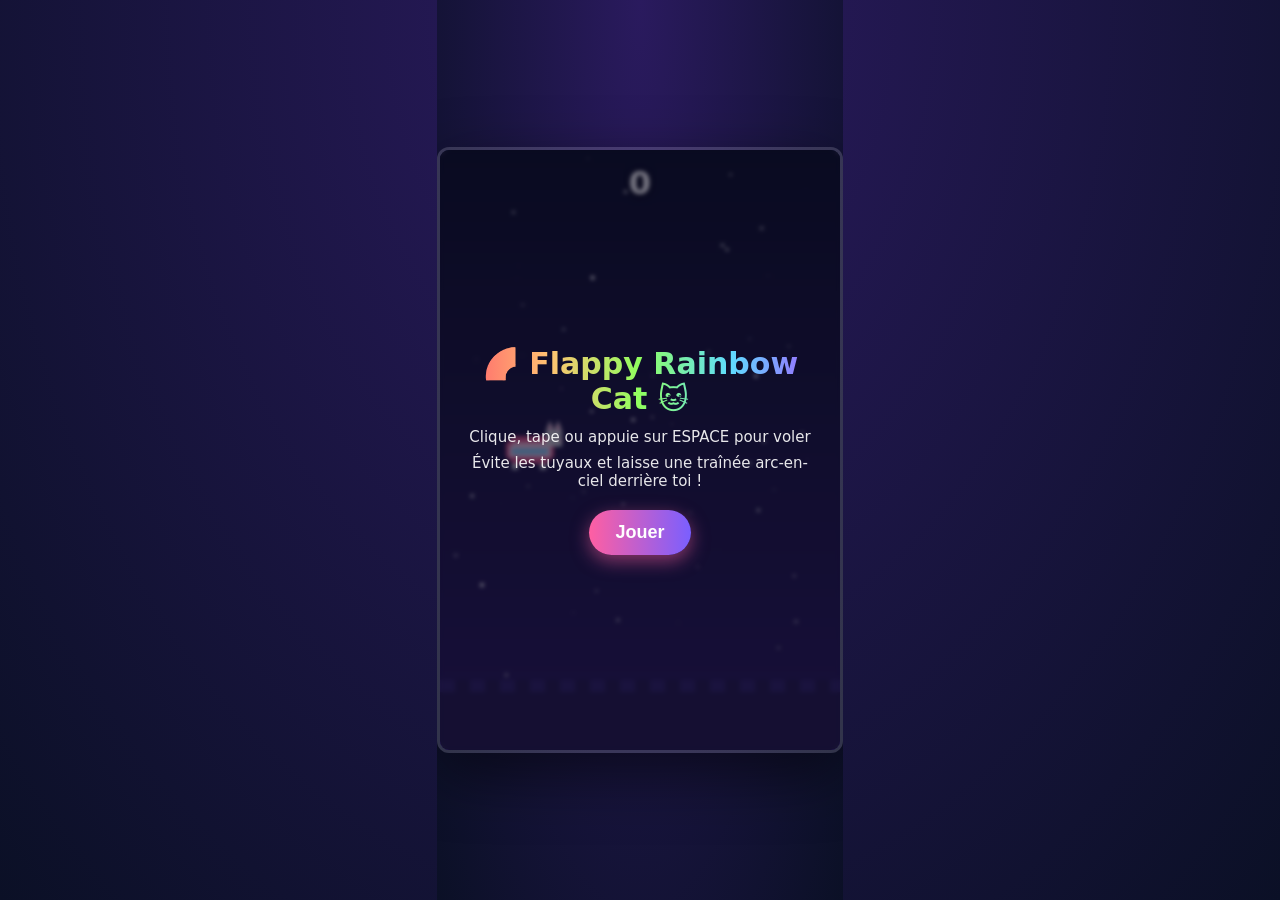
<file: games/flappy_rainbow_cat.html>
<!DOCTYPE html>
<html lang="fr">
<head>
<meta charset="UTF-8">
<title>Flappy Rainbow Cat</title>
<style>
  :root{
    --sky-top:#0b1026;
    --sky-bottom:#2a1a5e;
    --star:#ffffff;
    --ground:#3a2a6d;
    --pipe:#4dd0e1;
    --pipe-dark:#26a69a;
    --text:#ffffff;
    --accent:#ff5fa2;
  }
  html,body{
    margin:0;
    padding:0;
    height:100%;
    background:radial-gradient(ellipse at top, var(--sky-bottom), var(--sky-top));
    display:flex;
    align-items:center;
    justify-content:center;
    font-family:'Trebuchet MS', system-ui, sans-serif;
    overflow:hidden;
  }
  #wrap{
    position:relative;
    box-shadow:0 20px 60px rgba(0,0,0,0.5);
    border-radius:12px;
    overflow:hidden;
    border:3px solid rgba(255,255,255,0.15);
  }
  canvas{
    display:block;
    background:linear-gradient(180deg, var(--sky-top), var(--sky-bottom));
    touch-action:none;
  }
  #hud{
    position:absolute;
    top:14px;
    left:0;
    right:0;
    text-align:center;
    color:var(--text);
    font-size:32px;
    font-weight:bold;
    text-shadow:0 2px 8px rgba(0,0,0,0.6);
    pointer-events:none;
    user-select:none;
  }
  #overlay{
    position:absolute;
    inset:0;
    display:flex;
    flex-direction:column;
    align-items:center;
    justify-content:center;
    color:white;
    text-align:center;
    background:rgba(10,8,30,0.55);
    backdrop-filter:blur(2px);
    padding:20px;
    box-sizing:border-box;
  }
  #overlay h1{
    margin:0 0 8px 0;
    font-size:30px;
    background:linear-gradient(90deg,#ff5f6d,#ffc371,#8fff5f,#5fdcff,#a15fff);
    -webkit-background-clip:text;
    background-clip:text;
    color:transparent;
  }
  #overlay p{
    margin:4px 0;
    font-size:15px;
    opacity:0.9;
  }
  #playBtn{
    margin-top:16px;
    padding:12px 26px;
    font-size:18px;
    font-weight:bold;
    color:white;
    background:linear-gradient(90deg,var(--accent),#7a5fff);
    border:none;
    border-radius:30px;
    cursor:pointer;
    box-shadow:0 6px 18px rgba(255,95,162,0.5);
  }
  #playBtn:active{ transform:scale(0.97); }
  .hidden{ display:none !important; }
</style>
</head>
<body>
<div id="wrap">
  <canvas id="game" width="400" height="600"></canvas>
  <div id="hud">0</div>
  <div id="overlay">
    <h1>🌈 Flappy Rainbow Cat 🐱</h1>
    <p>Clique, tape ou appuie sur ESPACE pour voler</p>
    <p>Évite les tuyaux et laisse une traînée arc-en-ciel derrière toi !</p>
    <button id="playBtn">Jouer</button>
  </div>
</div>

<script>
const canvas = document.getElementById('game');
const ctx = canvas.getContext('2d');
const W = canvas.width, H = canvas.height;
const hud = document.getElementById('hud');
const overlay = document.getElementById('overlay');
const playBtn = document.getElementById('playBtn');

// ---------- Etat du jeu ----------
let state = 'ready'; // ready | playing | dead
let frame = 0;
let score = 0;
let best = 0;

const cat = {
  x: 90,
  y: H/2,
  w: 42,
  h: 30,
  vy: 0,
  gravity: 0.45,
  flap: -8,
  rotation: 0
};

let trail = []; // segments de la traînée arc-en-ciel
let pipes = [];
const pipeGap = 150;
const pipeWidth = 62;
const pipeSpeed = 2.6;
let pipeTimer = 0;

const groundHeight = 70;
let groundOffset = 0;

const stars = [];
for(let i=0;i<60;i++){
  stars.push({
    x: Math.random()*W,
    y: Math.random()*(H-groundHeight),
    r: Math.random()*1.6+0.4,
    tw: Math.random()*Math.PI*2
  });
}

function resetGame(){
  cat.y = H/2;
  cat.vy = 0;
  cat.rotation = 0;
  trail = [];
  pipes = [];
  pipeTimer = 0;
  score = 0;
  frame = 0;
  hud.textContent = '0';
}

function addPipe(){
  const minTop = 50;
  const maxTop = H - groundHeight - pipeGap - 50;
  const top = Math.random()*(maxTop-minTop)+minTop;
  pipes.push({ x: W+20, top: top, passed:false });
}

function flap(){
  if(state === 'ready'){
    startGame();
  }
  if(state === 'playing'){
    cat.vy = cat.flap;
  }
  if(state === 'dead'){
    // ignore, must press play
  }
}

function startGame(){
  resetGame();
  state = 'playing';
  overlay.classList.add('hidden');
}

function endGame(){
  state = 'dead';
  best = Math.max(best, score);
  overlay.classList.remove('hidden');
  overlay.innerHTML = `
    <h1>💥 Aïe !</h1>
    <p>Score : <strong>${score}</strong></p>
    <p>Meilleur score : <strong>${best}</strong></p>
    <button id="playBtn">Rejouer</button>
  `;
  document.getElementById('playBtn').addEventListener('click', startGame);
}

// ---------- Dessin du chat arc-en-ciel (pixel art fait main, personnage original) ----------
function drawCat(x, y, rotation){
  ctx.save();
  ctx.translate(x, y);
  ctx.rotate(rotation);

  const s = 3; // taille pixel

  // corps gris pixelisé, style "pop-tart" générique (non issu d'une image existante)
  const body = [
    "  RRRRRRRRRRRR  ",
    " RRRRRRRRRRRRRR ",
    "RRPPPPPPPPPPPPRR",
    "RPPPPPPPPPPPPPPR",
    "RPGGGGGGGGGGGGPR",
    "RPGGGGGGGGGGGGPR",
    "RPPPPPPPPPPPPPPR",
    " RRRRRRRRRRRRRR ",
    "  RRRRRRRRRRRR  "
  ];
  const palette = {
    R:'#e8558a', P:'#ffd1e6', G:'#8fd6ff'
  };
  const offsetX = -body[0].length*s/2;
  const offsetY = -body.length*s/2;
  for(let r=0;r<body.length;r++){
    for(let c=0;c<body[r].length;c++){
      const ch = body[r][c];
      if(ch===' ') continue;
      ctx.fillStyle = palette[ch];
      ctx.fillRect(offsetX+c*s, offsetY+r*s, s, s);
    }
  }

  // tête de chat grise
  ctx.fillStyle = '#c9c9d1';
  ctx.fillRect(offsetX+40, offsetY-6, 16, 16);
  // oreilles
  ctx.beginPath();
  ctx.moveTo(offsetX+40, offsetY-6);
  ctx.lineTo(offsetX+44, offsetY-16);
  ctx.lineTo(offsetX+48, offsetY-6);
  ctx.closePath();
  ctx.fill();
  ctx.beginPath();
  ctx.moveTo(offsetX+48, offsetY-6);
  ctx.lineTo(offsetX+52, offsetY-16);
  ctx.lineTo(offsetX+56, offsetY-6);
  ctx.closePath();
  ctx.fill();
  // interieur oreilles
  ctx.fillStyle = '#ff9ec4';
  ctx.beginPath();
  ctx.moveTo(offsetX+42, offsetY-7);
  ctx.lineTo(offsetX+44, offsetY-13);
  ctx.lineTo(offsetX+46, offsetY-7);
  ctx.closePath();
  ctx.fill();
  ctx.beginPath();
  ctx.moveTo(offsetX+50, offsetY-7);
  ctx.lineTo(offsetX+52, offsetY-13);
  ctx.lineTo(offsetX+54, offsetY-7);
  ctx.closePath();
  ctx.fill();

  // yeux
  ctx.fillStyle = '#222';
  ctx.fillRect(offsetX+44, offsetY-1, 2, 2);
  ctx.fillRect(offsetX+51, offsetY-1, 2, 2);
  // joues roses
  ctx.fillStyle = '#ffb3d1';
  ctx.fillRect(offsetX+41, offsetY+3, 3, 2);
  ctx.fillRect(offsetX+53, offsetY+3, 3, 2);
  // bouche
  ctx.fillStyle = '#222';
  ctx.fillRect(offsetX+47, offsetY+4, 2, 1);

  // pattes
  ctx.fillStyle = '#c9c9d1';
  ctx.fillRect(offsetX+6, offsetY+27, 6, 6);
  ctx.fillRect(offsetX+34, offsetY+27, 6, 6);

  ctx.restore();
}

function drawTrail(){
  for(let i=0;i<trail.length;i++){
    const seg = trail[i];
    const alpha = seg.life / seg.maxLife;
    ctx.save();
    ctx.globalAlpha = Math.max(alpha, 0);
    ctx.fillStyle = seg.color;
    ctx.fillRect(seg.x, seg.y, seg.w, seg.h);
    ctx.restore();
  }
}

const rainbowColors = ['#ff5f6d','#ffc371','#f9f871','#8fff5f','#5fdcff','#a15fff'];

function updateTrail(){
  if(state === 'playing'){
    // ajoute une nouvelle bande arc-en-ciel verticale derrière le chat
    const bandWidth = 6;
    const bandHeight = 26;
    for(let i=0;i<rainbowColors.length;i++){
      trail.push({
        x: cat.x - 26 - bandWidth,
        y: cat.y - bandHeight/2 + i*(bandHeight/rainbowColors.length),
        w: bandWidth,
        h: bandHeight/rainbowColors.length + 1,
        color: rainbowColors[i],
        life: 60,
        maxLife: 60,
        vx: -pipeSpeed
      });
    }
  }
  for(let i=trail.length-1;i>=0;i--){
    const seg = trail[i];
    seg.x += seg.vx;
    seg.life -= 1.4;
    if(seg.life<=0 || seg.x < -20){
      trail.splice(i,1);
    }
  }
}

function drawBackground(){
  // etoiles scintillantes
  for(const st of stars){
    st.tw += 0.03;
    const a = 0.5 + Math.sin(st.tw)*0.5;
    ctx.save();
    ctx.globalAlpha = a;
    ctx.fillStyle = '#fff';
    ctx.beginPath();
    ctx.arc(st.x, st.y, st.r, 0, Math.PI*2);
    ctx.fill();
    ctx.restore();
  }
}

function drawGround(){
  ctx.fillStyle = '#241a4d';
  ctx.fillRect(0, H-groundHeight, W, groundHeight);
  ctx.fillStyle = '#2f2266';
  const stripeW = 30;
  for(let x=-stripeW; x<W+stripeW; x+=stripeW){
    ctx.fillRect(x+groundOffset, H-groundHeight, stripeW/2, 12);
  }
}

function drawPipes(){
  for(const p of pipes){
    // tuyau du haut
    const grad = ctx.createLinearGradient(p.x,0,p.x+pipeWidth,0);
    grad.addColorStop(0, '#26a69a');
    grad.addColorStop(0.5, '#80f0e0');
    grad.addColorStop(1, '#26a69a');
    ctx.fillStyle = grad;
    ctx.fillRect(p.x, 0, pipeWidth, p.top);
    ctx.fillRect(p.x-4, p.top-18, pipeWidth+8, 18);

    // tuyau du bas
    const bottomY = p.top + pipeGap;
    ctx.fillRect(p.x, bottomY, pipeWidth, H-groundHeight-bottomY);
    ctx.fillRect(p.x-4, bottomY, pipeWidth+8, 18);
  }
}

function rectsOverlap(ax,ay,aw,ah,bx,by,bw,bh){
  return ax < bx+bw && ax+aw > bx && ay < by+bh && ay+ah > by;
}

function update(){
  frame++;

  if(state === 'playing'){
    cat.vy += cat.gravity;
    cat.y += cat.vy;
    cat.rotation = Math.max(-0.5, Math.min(1.1, cat.vy/12));

    pipeTimer++;
    if(pipeTimer > 95){
      pipeTimer = 0;
      addPipe();
    }
    for(const p of pipes){
      p.x -= pipeSpeed;
      if(!p.passed && p.x+pipeWidth < cat.x){
        p.passed = true;
        score++;
        hud.textContent = score;
      }
    }
    pipes = pipes.filter(p => p.x > -pipeWidth-10);

    groundOffset -= pipeSpeed;
    if(groundOffset < -30) groundOffset = 0;

    // collisions
    const catBox = { x: cat.x-cat.w/2+6, y: cat.y-cat.h/2+4, w: cat.w-12, h: cat.h-8 };
    if(cat.y + cat.h/2 > H - groundHeight || cat.y - cat.h/2 < 0){
      endGame();
    }
    for(const p of pipes){
      if(rectsOverlap(catBox.x,catBox.y,catBox.w,catBox.h, p.x,0,pipeWidth,p.top) ||
         rectsOverlap(catBox.x,catBox.y,catBox.w,catBox.h, p.x,p.top+pipeGap,pipeWidth,H)){
        endGame();
      }
    }
  }

  updateTrail();
}

function render(){
  ctx.clearRect(0,0,W,H);
  drawBackground();
  drawTrail();
  drawPipes();
  drawGround();
  drawCat(cat.x, cat.y, cat.rotation);
}

function loop(){
  update();
  render();
  requestAnimationFrame(loop);
}

// ---------- Contrôles ----------
window.addEventListener('keydown', (e)=>{
  if(e.code === 'Space'){ e.preventDefault(); flap(); }
});
canvas.addEventListener('mousedown', flap);
canvas.addEventListener('touchstart', (e)=>{ e.preventDefault(); flap(); }, {passive:false});
playBtn.addEventListener('click', startGame);

resetGame();
render();
loop();
</script>
</body>
</html>
</file>
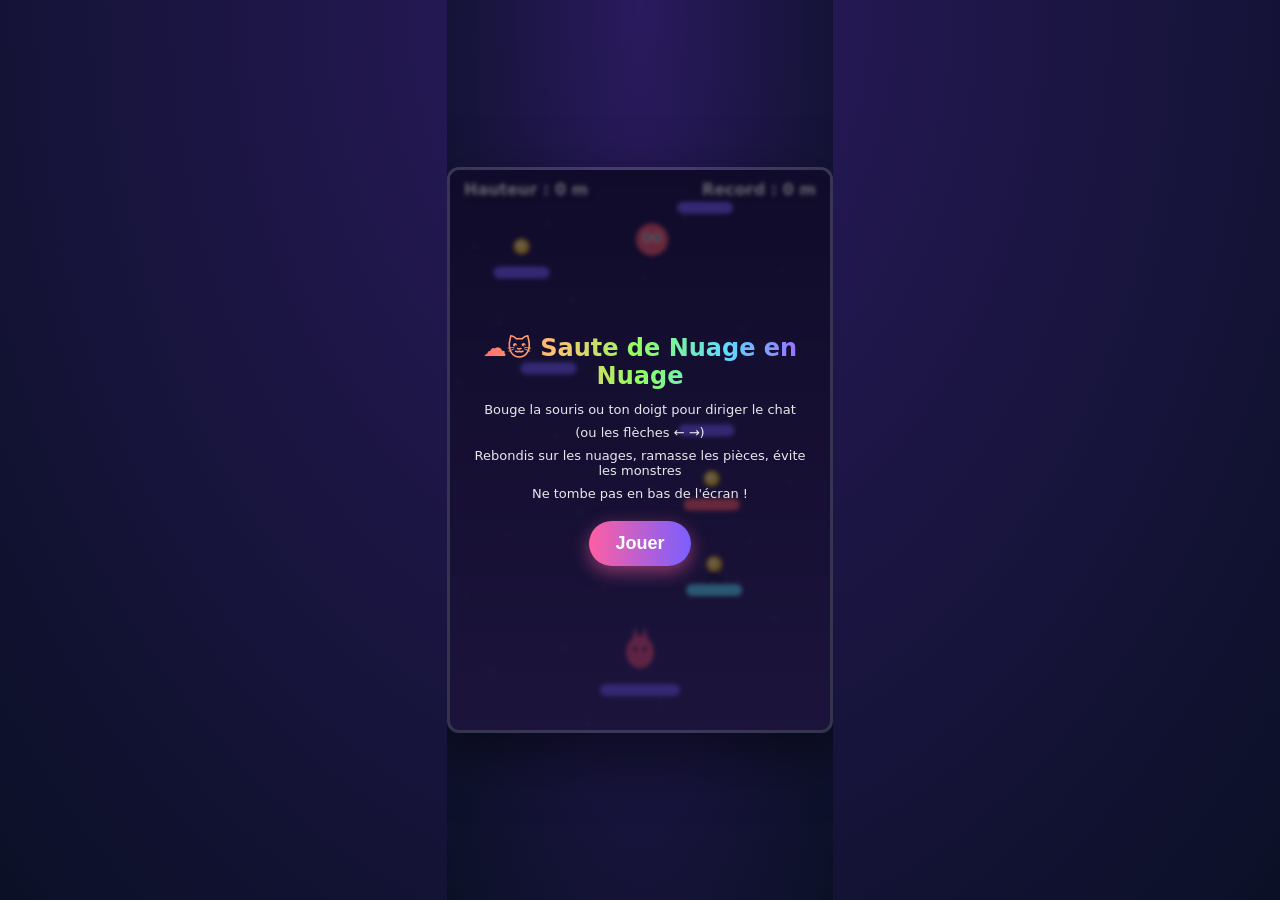
<file: games/saute_nuages.html>
<!DOCTYPE html>
<html lang="fr">
<head>
<meta charset="UTF-8">
<title>Saute de Nuage en Nuage</title>
<style>
  :root{ --accent:#ff5fa2; --accent2:#7a5fff; }
  html,body{
    margin:0; height:100%;
    background:radial-gradient(ellipse at top, #2a1a5e, #0b1026);
    display:flex; align-items:center; justify-content:center;
    font-family:'Trebuchet MS', system-ui, sans-serif;
    overflow:hidden;
  }
  #wrap{ position:relative; border-radius:12px; overflow:hidden; border:3px solid rgba(255,255,255,0.15); box-shadow:0 20px 60px rgba(0,0,0,0.5); }
  canvas{ display:block; background:linear-gradient(180deg,#1c1440,#3a2a6d); touch-action:none; }
  #hud{ position:absolute; top:10px; left:14px; right:14px; display:flex; justify-content:space-between; color:#fff; font-size:16px; font-weight:bold; text-shadow:0 2px 6px rgba(0,0,0,0.6); pointer-events:none; user-select:none; }
  #overlay{ position:absolute; inset:0; display:flex; flex-direction:column; align-items:center; justify-content:center; color:white; text-align:center; background:rgba(10,8,30,0.62); backdrop-filter:blur(2px); padding:20px; box-sizing:border-box; }
  #overlay h1{ margin:0 0 8px 0; font-size:24px; background:linear-gradient(90deg,#ff5f6d,#ffc371,#8fff5f,#5fdcff,#a15fff); -webkit-background-clip:text; background-clip:text; color:transparent; }
  #overlay p{ margin:4px 0; font-size:13px; opacity:0.9; }
  .btn{ margin-top:16px; padding:12px 26px; font-size:18px; font-weight:bold; color:white; background:linear-gradient(90deg,var(--accent),var(--accent2)); border:none; border-radius:30px; cursor:pointer; box-shadow:0 6px 18px rgba(255,95,162,0.5); }
  .btn:active{ transform:scale(0.97); }
  .hidden{ display:none !important; }
</style>
</head>
<body>
<div id="wrap">
  <canvas id="game" width="380" height="560"></canvas>
  <div id="hud">
    <span id="scoreLabel">Hauteur : 0 m</span>
    <span id="bestLabel">Record : 0 m</span>
  </div>
  <div id="overlay">
    <h1>☁️🐱 Saute de Nuage en Nuage</h1>
    <p>Bouge la souris ou ton doigt pour diriger le chat</p>
    <p>(ou les flèches ← →)</p>
    <p>Rebondis sur les nuages, ramasse les pièces, évite les monstres</p>
    <p>Ne tombe pas en bas de l'écran !</p>
    <button class="btn" id="playBtn">Jouer</button>
  </div>
</div>

<script>
const canvas = document.getElementById('game');
const ctx = canvas.getContext('2d');
const W = canvas.width, H = canvas.height;
const overlay = document.getElementById('overlay');
const scoreLabel = document.getElementById('scoreLabel');
const bestLabel = document.getElementById('bestLabel');

let state = 'ready';
let best = 0;
let height = 0;
let cameraY = 0;

const player = { x: W/2, y: 0, vy:0, vx:0, w:30, h:32 };
const GRAVITY = 0.32;
const BOUNCE = -11.5;
const BIG_BOUNCE = -15.5;

let platforms = [];
let monsters = [];
let coins = [];
let particles = [];
const rainbowColors = ['#ff5f6d','#ffc371','#f9f871','#8fff5f','#5fdcff','#a15fff'];

function rand(a,b){ return Math.random()*(b-a)+a; }

function resetGame(){
  height = 0;
  cameraY = 0;
  player.x = W/2; player.y = H-80; player.vy = BOUNCE; player.vx = 0;
  platforms = [];
  monsters = [];
  coins = [];
  particles = [];

  // plateforme de depart large
  platforms.push({x:W/2, y:H-40, w:80, type:'normal'});
  let y = H-140;
  while(y > -600){
    genPlatformAt(y);
    y -= rand(60,100);
  }
  updateHud();
}

function genPlatformAt(y){
  const x = rand(40, W-40);
  const r = Math.random();
  let type = 'normal';
  if(r < 0.12) type='moving';
  else if(r < 0.2) type='fragile';
  else if(r < 0.28) type='spring';
  platforms.push({x,y,w:56,type, dir:1});

  if(Math.random()<0.22){
    monsters.push({x: rand(40,W-40), y: y-30, r:16, colorIndex:Math.floor(Math.random()*rainbowColors.length), wobble:Math.random()*Math.PI*2, alive:true});
  }
  if(Math.random()<0.35){
    coins.push({x, y:y-26, r:8, taken:false});
  }
}

function updateHud(){
  scoreLabel.textContent = 'Hauteur : ' + Math.floor(height) + ' m';
  bestLabel.textContent = 'Record : ' + Math.floor(best) + ' m';
}

function startGame(){
  resetGame();
  state = 'playing';
  overlay.classList.add('hidden');
}

function endGame(){
  state = 'dead';
  best = Math.max(best, height);
  updateHud();
  overlay.classList.remove('hidden');
  overlay.innerHTML = `<h1>💫 Chute !</h1><p>Hauteur atteinte : <strong>${Math.floor(height)} m</strong></p><p>Record : <strong>${Math.floor(best)} m</strong></p><button class="btn" id="playBtn2">Rejouer</button>`;
  document.getElementById('playBtn2').addEventListener('click', startGame);
}

function spawnParticles(x,y,color){
  for(let i=0;i<10;i++){
    const a = Math.random()*Math.PI*2, sp = rand(1,3);
    particles.push({x,y,vx:Math.cos(a)*sp,vy:Math.sin(a)*sp,life:22,color});
  }
}

// ---------- Contrôles ----------
let targetX = null;
const keys = {};
window.addEventListener('keydown',(e)=>{
  keys[e.code]=true;
  if(state==='ready') startGame();
});
window.addEventListener('keyup',(e)=>{ keys[e.code]=false; });

canvas.addEventListener('mousemove',(e)=>{
  const rect = canvas.getBoundingClientRect();
  targetX = (e.clientX-rect.left) * (W/rect.width);
});
canvas.addEventListener('touchmove',(e)=>{
  e.preventDefault();
  const rect = canvas.getBoundingClientRect();
  targetX = (e.touches[0].clientX-rect.left) * (W/rect.width);
}, {passive:false});
canvas.addEventListener('touchstart',(e)=>{ if(state==='ready') startGame(); }, {passive:false});
canvas.addEventListener('mousedown',()=>{ if(state==='ready') startGame(); });

document.getElementById('playBtn').addEventListener('click', startGame);

// ---------- Update ----------
function update(){
  if(state!=='playing') return;

  if(keys['ArrowLeft']) player.vx = -4.4;
  else if(keys['ArrowRight']) player.vx = 4.4;
  else if(targetX!==null){
    const dx = targetX-player.x;
    player.vx = Math.max(-5.5, Math.min(5.5, dx*0.12));
  } else {
    player.vx *= 0.9;
  }
  player.x += player.vx;
  if(player.x < -20) player.x = W+20;
  if(player.x > W+20) player.x = -20;

  player.vy += GRAVITY;
  player.y += player.vy;

  // scroll camera si le joueur monte dans le tiers superieur
  if(player.y < H*0.42){
    const dy = H*0.42-player.y;
    player.y = H*0.42;
    cameraY += dy;
    height += dy*0.05;
    for(const p of platforms) p.y += dy;
    for(const m of monsters) m.y += dy;
    for(const c of coins) c.y += dy;
    for(const pt of particles) pt.y += dy;
  }

  // plateformes mobiles
  for(const p of platforms){
    if(p.type==='moving'){
      p.x += p.dir*1.4;
      if(p.x<40||p.x>W-40) p.dir*=-1;
    }
  }

  // collisions plateformes (uniquement quand on descend)
  if(player.vy > 0){
    for(const p of platforms){
      if(p.dead) continue;
      const px = p.x, py = p.y;
      if(player.x+player.w*0.3 > px-p.w/2 && player.x-player.w*0.3 < px+p.w/2 &&
         player.y+player.h/2 > py && player.y+player.h/2 < py+14 ){
        if(p.type==='fragile'){
          p.dead = true;
          spawnParticles(px,py,'#a15fff');
        } else if(p.type==='spring'){
          player.vy = BIG_BOUNCE;
          spawnParticles(px,py,'#5fdcff');
        } else {
          player.vy = BOUNCE;
        }
      }
    }
  }
  platforms = platforms.filter(p=>!p.dead && p.y < H+2500 - (0)); // garde large marge, nettoyage ci-dessous

  // nettoyage / generation vers le haut
  platforms = platforms.filter(p => p.y < H+40);
  while(platforms.length < 9){
    const topY = Math.min(...platforms.map(p=>p.y), 0);
    genPlatformAt(topY - rand(60,100));
  }

  // monstres
  for(const m of monsters){
    if(!m.alive) continue;
    m.wobble += 0.08;
    const dx = player.x-m.x, dy = player.y-m.y;
    if(dx*dx+dy*dy < (player.w*0.4+m.r)*(player.w*0.4+m.r)){
      endGame();
      return;
    }
  }
  monsters = monsters.filter(m => m.y < H+40);

  // pieces
  for(const c of coins){
    if(c.taken) continue;
    const dx = player.x-c.x, dy=player.y-c.y;
    if(dx*dx+dy*dy < (player.w*0.5+c.r)*(player.w*0.5+c.r)){
      c.taken = true;
      spawnParticles(c.x,c.y,'#ffe066');
    }
  }
  coins = coins.filter(c => !c.taken && c.y < H+40);

  for(let i=particles.length-1;i>=0;i--){
    const pt = particles[i];
    pt.x+=pt.vx; pt.y+=pt.vy; pt.life--;
    if(pt.life<=0) particles.splice(i,1);
  }

  if(player.y - player.h/2 > H){
    endGame();
    return;
  }

  updateHud();
}

// ---------- Dessin ----------
function drawPlatform(p){
  if(p.dead) return;
  ctx.save();
  ctx.translate(p.x,p.y);
  let color = '#7a5fff';
  if(p.type==='fragile') color = '#ff5f6d';
  if(p.type==='spring') color = '#5fdcff';
  if(p.type==='moving') color = '#ffc371';
  ctx.fillStyle = color;
  ctx.beginPath();
  ctx.roundRect(-p.w/2,-6,p.w,12,6);
  ctx.fill();
  if(p.type==='spring'){
    ctx.strokeStyle = '#0b1026';
    ctx.lineWidth=2;
    ctx.beginPath();
    ctx.moveTo(-8,-6); ctx.lineTo(0,-16); ctx.lineTo(8,-6);
    ctx.stroke();
  }
  ctx.restore();
}

function drawMonster(m){
  if(!m.alive) return;
  ctx.save();
  ctx.translate(m.x, m.y+Math.sin(m.wobble)*3);
  ctx.fillStyle = rainbowColors[m.colorIndex];
  ctx.beginPath();
  ctx.arc(0,0,m.r,0,Math.PI*2);
  ctx.fill();
  ctx.fillStyle='#fff';
  ctx.beginPath(); ctx.arc(-5,-2,4,0,Math.PI*2); ctx.fill();
  ctx.beginPath(); ctx.arc(5,-2,4,0,Math.PI*2); ctx.fill();
  ctx.fillStyle='#222';
  ctx.beginPath(); ctx.arc(-5,-2,2,0,Math.PI*2); ctx.fill();
  ctx.beginPath(); ctx.arc(5,-2,2,0,Math.PI*2); ctx.fill();
  ctx.restore();
}

function drawCoin(c){
  ctx.save();
  ctx.translate(c.x,c.y);
  const grad = ctx.createRadialGradient(-2,-2,1,0,0,c.r);
  grad.addColorStop(0,'#fff7c2');
  grad.addColorStop(0.5,'#ffd84d');
  grad.addColorStop(1,'#e8a800');
  ctx.fillStyle = grad;
  ctx.beginPath(); ctx.arc(0,0,c.r,0,Math.PI*2); ctx.fill();
  ctx.restore();
}

function drawPlayer(){
  ctx.save();
  ctx.translate(player.x, player.y);
  const tilt = Math.max(-0.35, Math.min(0.35, player.vx*0.05));
  ctx.rotate(tilt);
  const squish = player.vy < 0 ? 1.08 : 0.94;
  ctx.scale(1/squish, squish);

  ctx.fillStyle = '#e8558a';
  ctx.beginPath();
  ctx.ellipse(0,2,15,15,0,0,Math.PI*2);
  ctx.fill();
  ctx.beginPath();
  ctx.moveTo(-9,-9); ctx.lineTo(-5,-21); ctx.lineTo(-1,-9); ctx.closePath(); ctx.fill();
  ctx.beginPath();
  ctx.moveTo(1,-9); ctx.lineTo(5,-21); ctx.lineTo(9,-9); ctx.closePath(); ctx.fill();
  ctx.fillStyle='#222';
  ctx.beginPath(); ctx.arc(-5,-1,2,0,Math.PI*2); ctx.fill();
  ctx.beginPath(); ctx.arc(5,-1,2,0,Math.PI*2); ctx.fill();
  ctx.restore();
}

function drawParticles(){
  for(const p of particles){
    ctx.save();
    ctx.globalAlpha = Math.max(p.life/22,0);
    ctx.fillStyle = p.color;
    ctx.beginPath(); ctx.arc(p.x,p.y,3,0,Math.PI*2); ctx.fill();
    ctx.restore();
  }
}

function drawBackgroundStars(){
  ctx.save();
  ctx.globalAlpha = 0.5;
  ctx.fillStyle = '#fff';
  for(let i=0;i<30;i++){
    const x = (i*97 + (cameraY*0.2)) % W;
    const y = (i*53) % H;
    ctx.fillRect(x, y, 1.5, 1.5);
  }
  ctx.restore();
}

function render(){
  ctx.clearRect(0,0,W,H);
  drawBackgroundStars();
  for(const p of platforms) drawPlatform(p);
  drawParticles();
  for(const c of coins) if(!c.taken) drawCoin(c);
  for(const m of monsters) drawMonster(m);
  drawPlayer();
}

function loop(){
  update();
  render();
  requestAnimationFrame(loop);
}

resetGame();
render();
loop();
</script>
</body>
</html>
</file>
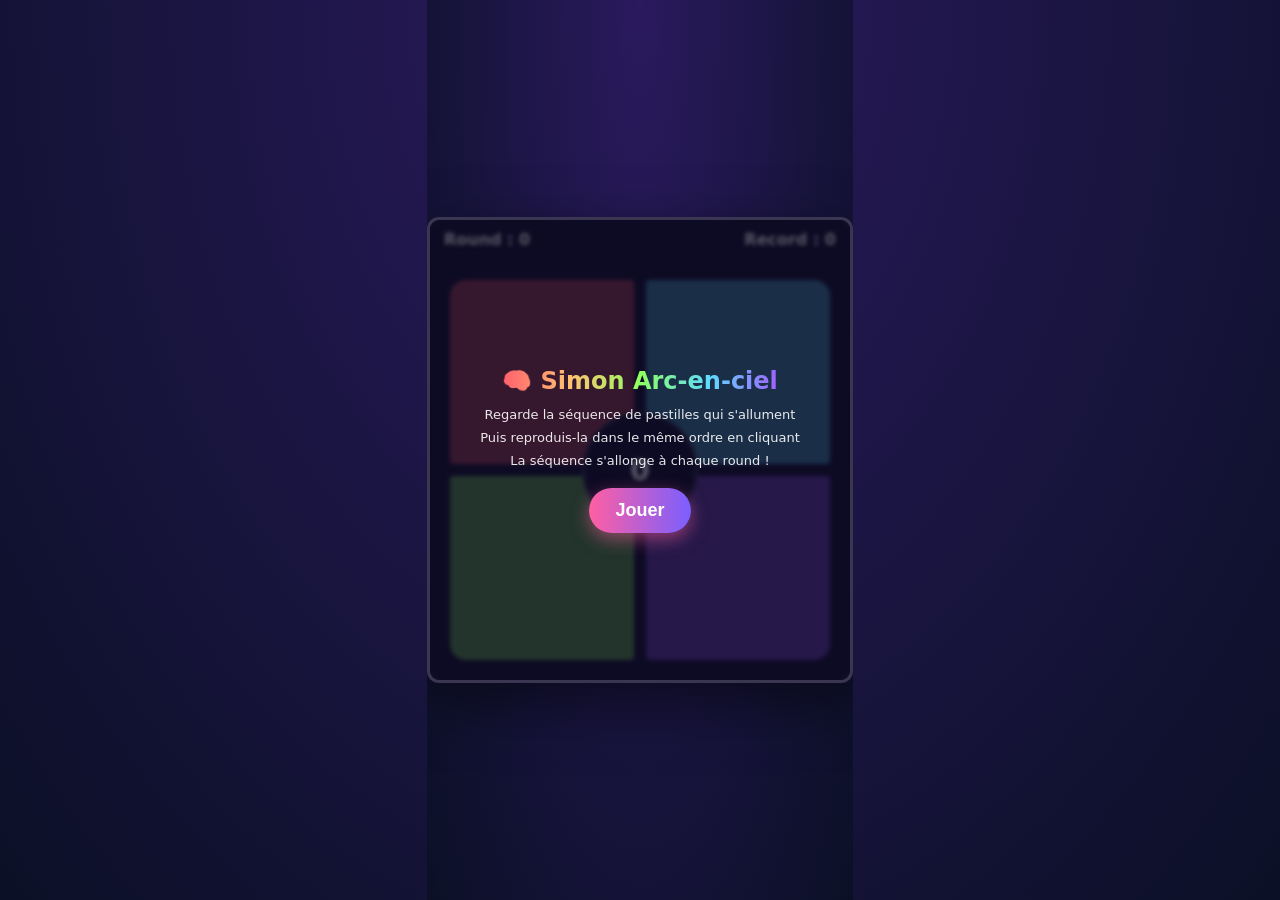
<file: games/simon_arcenciel.html>
<!DOCTYPE html>
<html lang="fr">
<head>
<meta charset="UTF-8">
<title>Simon Arc-en-ciel</title>
<style>
  :root{ --accent:#ff5fa2; --accent2:#7a5fff; }
  html,body{
    margin:0; height:100%;
    background:radial-gradient(ellipse at top, #2a1a5e, #0b1026);
    display:flex; align-items:center; justify-content:center;
    font-family:'Trebuchet MS', system-ui, sans-serif;
    overflow:hidden;
  }
  #wrap{ position:relative; border-radius:12px; overflow:hidden; border:3px solid rgba(255,255,255,0.15); box-shadow:0 20px 60px rgba(0,0,0,0.5); background:#181233; }
  #hud{ position:absolute; top:10px; left:14px; right:14px; display:flex; justify-content:space-between; color:#fff; font-size:16px; font-weight:bold; text-shadow:0 2px 6px rgba(0,0,0,0.6); user-select:none; z-index:5; }
  #board{
    width:380px; height:380px;
    margin:60px 20px 20px 20px;
    display:grid;
    grid-template-columns:1fr 1fr;
    grid-template-rows:1fr 1fr;
    gap:12px;
  }
  .pad{
    border-radius:16px;
    border:none;
    cursor:pointer;
    opacity:0.55;
    transition:opacity .1s, transform .1s;
  }
  .pad.lit{ opacity:1; transform:scale(0.97); box-shadow:0 0 30px currentColor; }
  #pad0{ background:#ff5f6d; color:#ff5f6d; border-radius:16px 4px 4px 4px; }
  #pad1{ background:#5fdcff; color:#5fdcff; border-radius:4px 16px 4px 4px; }
  #pad2{ background:#8fff5f; color:#8fff5f; border-radius:4px 4px 4px 16px; }
  #pad3{ background:#a15fff; color:#a15fff; border-radius:4px 4px 16px 4px; }
  #centerLabel{
    position:absolute;
    top:50%; left:50%; transform:translate(-50%,-50%);
    width:110px; height:110px; border-radius:50%;
    background:#181233; border:3px solid rgba(255,255,255,0.15);
    display:flex; align-items:center; justify-content:center;
    color:#fff; font-weight:bold; font-size:28px;
    pointer-events:none;
  }
  #overlay{ position:absolute; inset:0; display:flex; flex-direction:column; align-items:center; justify-content:center; color:white; text-align:center; background:rgba(10,8,30,0.68); backdrop-filter:blur(2px); padding:20px; box-sizing:border-box; z-index:10; }
  #overlay h1{ margin:0 0 8px 0; font-size:24px; background:linear-gradient(90deg,#ff5f6d,#ffc371,#8fff5f,#5fdcff,#a15fff); -webkit-background-clip:text; background-clip:text; color:transparent; }
  #overlay p{ margin:4px 0; font-size:13px; opacity:0.9; }
  .btn{ margin-top:16px; padding:12px 26px; font-size:18px; font-weight:bold; color:white; background:linear-gradient(90deg,var(--accent),var(--accent2)); border:none; border-radius:30px; cursor:pointer; box-shadow:0 6px 18px rgba(255,95,162,0.5); }
  .btn:active{ transform:scale(0.97); }
  .hidden{ display:none !important; }
</style>
</head>
<body>
<div id="wrap">
  <div id="hud">
    <span id="roundLabel">Round : 0</span>
    <span id="bestLabel">Record : 0</span>
  </div>
  <div id="board" style="position:relative;">
    <button class="pad" id="pad0"></button>
    <button class="pad" id="pad1"></button>
    <button class="pad" id="pad2"></button>
    <button class="pad" id="pad3"></button>
    <div id="centerLabel">?</div>
  </div>
  <div id="overlay">
    <h1>🧠 Simon Arc-en-ciel</h1>
    <p>Regarde la séquence de pastilles qui s'allument</p>
    <p>Puis reproduis-la dans le même ordre en cliquant</p>
    <p>La séquence s'allonge à chaque round !</p>
    <button class="btn" id="playBtn">Jouer</button>
  </div>
</div>

<script>
const overlay = document.getElementById('overlay');
const roundLabel = document.getElementById('roundLabel');
const bestLabel = document.getElementById('bestLabel');
const centerLabel = document.getElementById('centerLabel');
const pads = [0,1,2,3].map(i=>document.getElementById('pad'+i));

let audioCtx = null;
function beep(freq, dur=220){
  try{
    if(!audioCtx) audioCtx = new (window.AudioContext||window.webkitAudioContext)();
    const osc = audioCtx.createOscillator();
    const gain = audioCtx.createGain();
    osc.type = 'sine';
    osc.frequency.value = freq;
    gain.gain.setValueAtTime(0.15, audioCtx.currentTime);
    gain.gain.exponentialRampToValueAtTime(0.001, audioCtx.currentTime+dur/1000);
    osc.connect(gain); gain.connect(audioCtx.destination);
    osc.start();
    osc.stop(audioCtx.currentTime+dur/1000);
  }catch(e){}
}
const freqs = [220, 277, 330, 392];

let state = 'ready'; // ready | showing | input | dead
let sequence = [];
let playerStep = 0;
let round = 0;
let best = 0;

function updateHud(){
  roundLabel.textContent = 'Round : ' + round;
  bestLabel.textContent = 'Record : ' + best;
  centerLabel.textContent = state==='showing' ? '👀' : state==='input' ? '👆' : round;
}

function resetGame(){
  sequence = [];
  playerStep = 0;
  round = 0;
  updateHud();
}

function startGame(){
  resetGame();
  overlay.classList.add('hidden');
  nextRound();
}

function nextRound(){
  round++;
  sequence.push(Math.floor(Math.random()*4));
  playerStep = 0;
  updateHud();
  playSequence();
}

function litPad(i, dur=380){
  return new Promise(resolve=>{
    pads[i].classList.add('lit');
    beep(freqs[i], dur*0.8);
    setTimeout(()=>{
      pads[i].classList.remove('lit');
      setTimeout(resolve, 90);
    }, dur);
  });
}

async function playSequence(){
  state = 'showing';
  updateHud();
  await new Promise(r=>setTimeout(r,400));
  const speed = Math.max(260, 420-round*8);
  for(const i of sequence){
    await litPad(i, speed);
  }
  state = 'input';
  updateHud();
}

function handlePad(i){
  if(state!=='input') return;
  litPad(i,180);
  if(sequence[playerStep]===i){
    playerStep++;
    if(playerStep>=sequence.length){
      state='showing';
      setTimeout(nextRound, 550);
    }
  } else {
    endGame();
  }
}

function endGame(){
  state='dead';
  best = Math.max(best, round-1);
  updateHud();
  beep(110,400);
  overlay.classList.remove('hidden');
  overlay.innerHTML = `<h1>💥 Oups !</h1><p>Tu es arrivé au round <strong>${round}</strong></p><p>Record : <strong>${best}</strong></p><button class="btn" id="playBtn2">Rejouer</button>`;
  document.getElementById('playBtn2').addEventListener('click', startGame);
}

pads.forEach((p,i)=> p.addEventListener('click', ()=>handlePad(i)));
document.getElementById('playBtn').addEventListener('click', startGame);

updateHud();
</script>
</body>
</html>
</file>
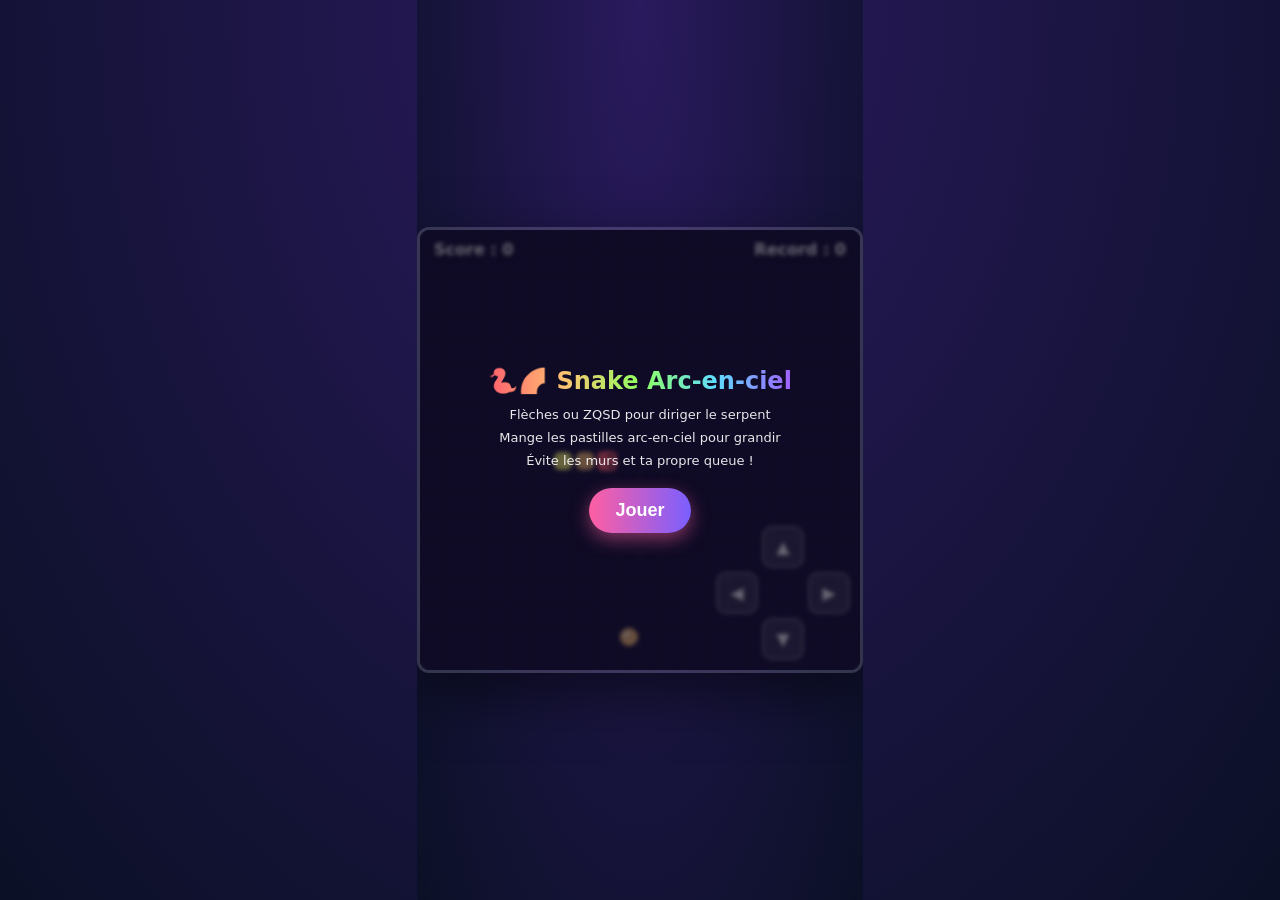
<file: games/snake_arcenciel.html>
<!DOCTYPE html>
<html lang="fr">
<head>
<meta charset="UTF-8">
<title>Snake Arc-en-ciel</title>
<style>
  :root{ --accent:#ff5fa2; --accent2:#7a5fff; }
  html,body{
    margin:0; height:100%;
    background:radial-gradient(ellipse at top, #2a1a5e, #0b1026);
    display:flex; align-items:center; justify-content:center;
    font-family:'Trebuchet MS', system-ui, sans-serif;
    overflow:hidden;
  }
  #wrap{ position:relative; border-radius:12px; overflow:hidden; border:3px solid rgba(255,255,255,0.15); box-shadow:0 20px 60px rgba(0,0,0,0.5); }
  canvas{ display:block; background:#181233; touch-action:none; }
  #hud{ position:absolute; top:10px; left:14px; right:14px; display:flex; justify-content:space-between; color:#fff; font-size:16px; font-weight:bold; text-shadow:0 2px 6px rgba(0,0,0,0.6); pointer-events:none; user-select:none; }
  #overlay{ position:absolute; inset:0; display:flex; flex-direction:column; align-items:center; justify-content:center; color:white; text-align:center; background:rgba(10,8,30,0.62); backdrop-filter:blur(2px); padding:20px; box-sizing:border-box; }
  #overlay h1{ margin:0 0 8px 0; font-size:24px; background:linear-gradient(90deg,#ff5f6d,#ffc371,#8fff5f,#5fdcff,#a15fff); -webkit-background-clip:text; background-clip:text; color:transparent; }
  #overlay p{ margin:4px 0; font-size:13px; opacity:0.9; }
  .btn{ margin-top:16px; padding:12px 26px; font-size:18px; font-weight:bold; color:white; background:linear-gradient(90deg,var(--accent),var(--accent2)); border:none; border-radius:30px; cursor:pointer; box-shadow:0 6px 18px rgba(255,95,162,0.5); }
  .btn:active{ transform:scale(0.97); }
  .hidden{ display:none !important; }
  #mobileControls{ position:absolute; bottom:10px; right:10px; display:grid; grid-template-columns:repeat(3,42px); grid-template-rows:repeat(3,42px); gap:4px; }
  .padBtn{ border-radius:10px; background:rgba(255,255,255,0.14); border:2px solid rgba(255,255,255,0.25); color:#fff; display:flex; align-items:center; justify-content:center; font-size:17px; user-select:none; }
</style>
</head>
<body>
<div id="wrap">
  <canvas id="game" width="440" height="440"></canvas>
  <div id="hud">
    <span id="scoreLabel">Score : 0</span>
    <span id="bestLabel">Record : 0</span>
  </div>
  <div id="mobileControls">
    <div></div><div class="padBtn" id="up">▲</div><div></div>
    <div class="padBtn" id="left">◀</div><div></div><div class="padBtn" id="right">▶</div>
    <div></div><div class="padBtn" id="down">▼</div><div></div>
  </div>
  <div id="overlay">
    <h1>🐍🌈 Snake Arc-en-ciel</h1>
    <p>Flèches ou ZQSD pour diriger le serpent</p>
    <p>Mange les pastilles arc-en-ciel pour grandir</p>
    <p>Évite les murs et ta propre queue !</p>
    <button class="btn" id="playBtn">Jouer</button>
  </div>
</div>

<script>
const canvas = document.getElementById('game');
const ctx = canvas.getContext('2d');
const W = canvas.width, H = canvas.height;
const overlay = document.getElementById('overlay');
const scoreLabel = document.getElementById('scoreLabel');
const bestLabel = document.getElementById('bestLabel');

const CELL = 22;
const COLS = W/CELL, ROWS = H/CELL;
const rainbowColors = ['#ff5f6d','#ffc371','#f9f871','#8fff5f','#5fdcff','#a15fff'];

let state = 'ready';
let snake, dir, nextDir, food, score, best=0, tickTimer, tickInterval;

function resetGame(){
  snake = [{x:8,y:10},{x:7,y:10},{x:6,y:10}];
  dir = {x:1,y:0};
  nextDir = {x:1,y:0};
  score = 0;
  tickInterval = 130;
  tickTimer = 0;
  placeFood();
  updateHud();
}

function placeFood(){
  let ok=false, fx,fy;
  while(!ok){
    fx = Math.floor(Math.random()*COLS);
    fy = Math.floor(Math.random()*ROWS);
    ok = !snake.some(s=>s.x===fx&&s.y===fy);
  }
  food = {x:fx,y:fy,colorIndex:Math.floor(Math.random()*rainbowColors.length)};
}

function updateHud(){
  scoreLabel.textContent = 'Score : ' + score;
  bestLabel.textContent = 'Record : ' + best;
}

function startGame(){
  resetGame();
  state = 'playing';
  overlay.classList.add('hidden');
}

function endGame(){
  state = 'dead';
  best = Math.max(best,score);
  updateHud();
  overlay.classList.remove('hidden');
  overlay.innerHTML = `<h1>💥 Aïe !</h1><p>Score : <strong>${score}</strong></p><p>Record : <strong>${best}</strong></p><button class="btn" id="playBtn2">Rejouer</button>`;
  document.getElementById('playBtn2').addEventListener('click', startGame);
}

function setDir(x,y){
  if(dir.x===-x && dir.y===-y) return; // pas de demi-tour
  nextDir = {x,y};
}

window.addEventListener('keydown',(e)=>{
  if(['ArrowUp','ArrowDown','ArrowLeft','ArrowRight','Space'].includes(e.code)) e.preventDefault();
  if(state==='ready' && e.code!=='Space') startGame();
  if(e.code==='ArrowUp'||e.code==='KeyW'||e.code==='KeyZ') setDir(0,-1);
  if(e.code==='ArrowDown'||e.code==='KeyS') setDir(0,1);
  if(e.code==='ArrowLeft'||e.code==='KeyA'||e.code==='KeyQ') setDir(-1,0);
  if(e.code==='ArrowRight'||e.code==='KeyD') setDir(1,0);
});

function bindPad(id,x,y){
  document.getElementById(id).addEventListener('click', ()=>{
    if(state==='ready') startGame();
    setDir(x,y);
  });
}
bindPad('up',0,-1); bindPad('down',0,1); bindPad('left',-1,0); bindPad('right',1,0);
document.getElementById('playBtn').addEventListener('click', startGame);

function update(dt){
  if(state!=='playing') return;
  tickTimer += dt;
  if(tickTimer < tickInterval) return;
  tickTimer = 0;

  dir = nextDir;
  const head = {x: snake[0].x+dir.x, y: snake[0].y+dir.y};

  if(head.x<0||head.x>=COLS||head.y<0||head.y>=ROWS){ endGame(); return; }
  if(snake.some(s=>s.x===head.x && s.y===head.y)){ endGame(); return; }

  snake.unshift(head);
  if(head.x===food.x && head.y===food.y){
    score += 10;
    tickInterval = Math.max(70, tickInterval-2);
    updateHud();
    placeFood();
  } else {
    snake.pop();
  }
}

function drawGrid(){
  ctx.strokeStyle = 'rgba(255,255,255,0.04)';
  for(let x=0;x<=COLS;x++){ ctx.beginPath(); ctx.moveTo(x*CELL,0); ctx.lineTo(x*CELL,H); ctx.stroke(); }
  for(let y=0;y<=ROWS;y++){ ctx.beginPath(); ctx.moveTo(0,y*CELL); ctx.lineTo(W,y*CELL); ctx.stroke(); }
}

function drawSnake(){
  snake.forEach((s,i)=>{
    const color = rainbowColors[i % rainbowColors.length];
    ctx.save();
    ctx.fillStyle = color;
    const pad = i===0 ? 1 : 2;
    ctx.beginPath();
    ctx.roundRect(s.x*CELL+pad, s.y*CELL+pad, CELL-pad*2, CELL-pad*2, 6);
    ctx.fill();
    if(i===0){
      ctx.fillStyle = '#1a1a1a';
      const ex = dir.x, ey=dir.y;
      const cx = s.x*CELL+CELL/2, cy = s.y*CELL+CELL/2;
      ctx.beginPath(); ctx.arc(cx+ex*4-ey*5, cy+ey*4+ex*5, 2, 0, Math.PI*2); ctx.fill();
      ctx.beginPath(); ctx.arc(cx+ex*4+ey*5, cy+ey*4-ex*5, 2, 0, Math.PI*2); ctx.fill();
    }
    ctx.restore();
  });
}

function drawFood(){
  const cx = food.x*CELL+CELL/2, cy = food.y*CELL+CELL/2;
  const grad = ctx.createRadialGradient(cx-3,cy-3,1,cx,cy,CELL/2-2);
  grad.addColorStop(0,'#ffffff');
  grad.addColorStop(0.3, rainbowColors[food.colorIndex]);
  grad.addColorStop(1, rainbowColors[food.colorIndex]);
  ctx.fillStyle = grad;
  ctx.beginPath();
  ctx.arc(cx,cy,CELL/2-2,0,Math.PI*2);
  ctx.fill();
}

function render(){
  ctx.clearRect(0,0,W,H);
  drawGrid();
  drawFood();
  drawSnake();
}

let lastTime = performance.now();
function loop(now){
  const dt = now-lastTime;
  lastTime = now;
  update(dt);
  render();
  requestAnimationFrame(loop);
}

resetGame();
render();
requestAnimationFrame(loop);
</script>
</body>
</html>
</file>
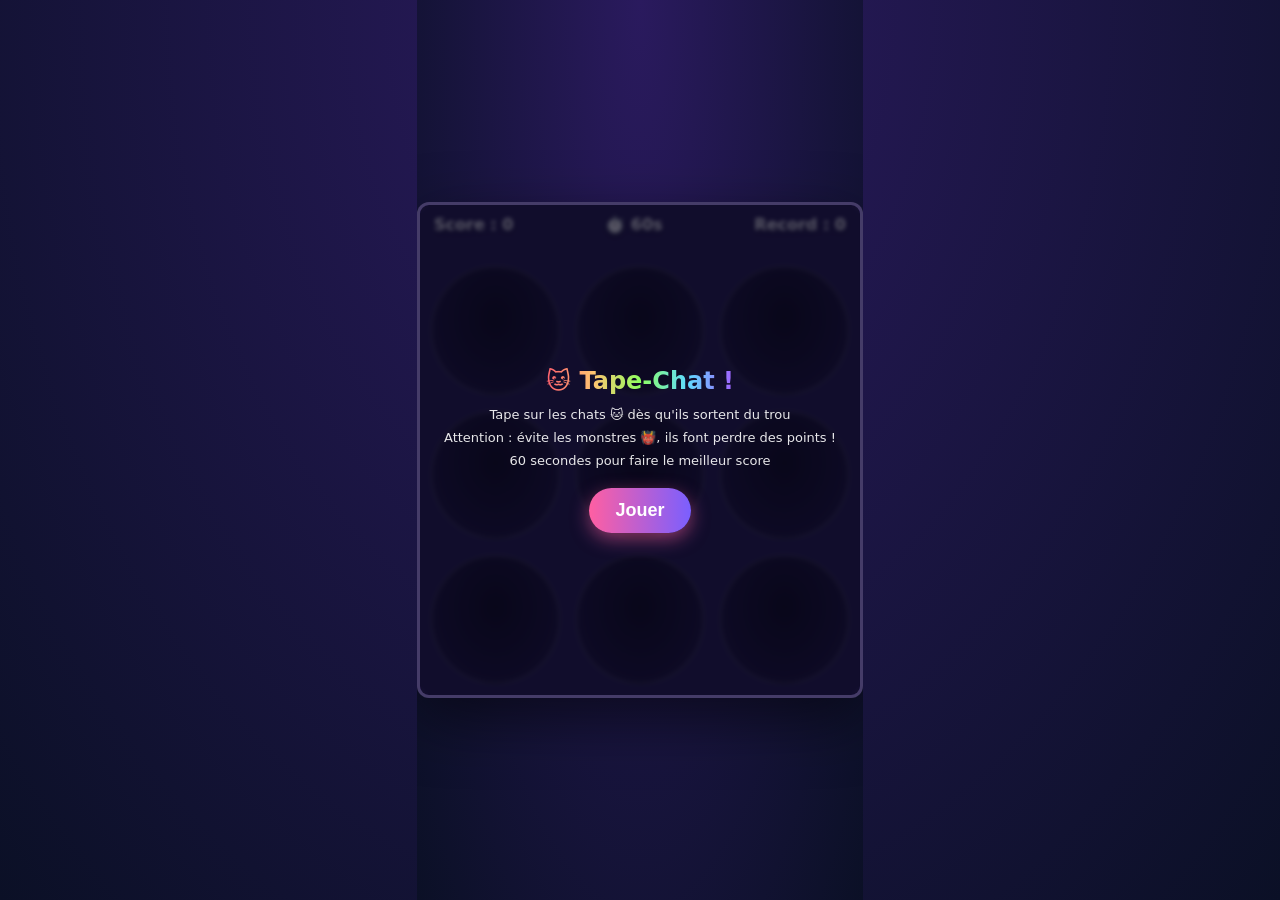
<file: games/tape_chat.html>
<!DOCTYPE html>
<html lang="fr">
<head>
<meta charset="UTF-8">
<title>Tape-Chat !</title>
<style>
  :root{ --accent:#ff5fa2; --accent2:#7a5fff; }
  html,body{
    margin:0; height:100%;
    background:radial-gradient(ellipse at top, #2a1a5e, #0b1026);
    display:flex; align-items:center; justify-content:center;
    font-family:'Trebuchet MS', system-ui, sans-serif;
    overflow:hidden;
  }
  #wrap{ position:relative; border-radius:12px; overflow:hidden; border:3px solid rgba(255,255,255,0.15); box-shadow:0 20px 60px rgba(0,0,0,0.5); background:#241a4d; }
  #hud{ position:absolute; top:10px; left:14px; right:14px; display:flex; justify-content:space-between; color:#fff; font-size:16px; font-weight:bold; text-shadow:0 2px 6px rgba(0,0,0,0.6); user-select:none; z-index:5; }
  #board{
    width:420px; height:420px;
    margin:60px 10px 10px 10px;
    display:grid;
    grid-template-columns:repeat(3,1fr);
    grid-template-rows:repeat(3,1fr);
    gap:14px;
  }
  .hole{
    position:relative;
    border-radius:50%;
    background:radial-gradient(ellipse at 50% 40%, #0a0714, #1c1440);
    border:3px solid rgba(255,255,255,0.1);
    overflow:hidden;
    cursor:pointer;
  }
  .critter{
    position:absolute;
    left:50%; bottom:-100%;
    width:70%; height:70%;
    transform:translateX(-50%);
    transition:bottom .12s cubic-bezier(.2,.9,.3,1.3);
    display:flex; align-items:center; justify-content:center;
    font-size:34px;
    user-select:none;
  }
  .critter.up{ bottom:6%; }
  #overlay{ position:absolute; inset:0; display:flex; flex-direction:column; align-items:center; justify-content:center; color:white; text-align:center; background:rgba(10,8,30,0.68); backdrop-filter:blur(2px); padding:20px; box-sizing:border-box; z-index:10; }
  #overlay h1{ margin:0 0 8px 0; font-size:24px; background:linear-gradient(90deg,#ff5f6d,#ffc371,#8fff5f,#5fdcff,#a15fff); -webkit-background-clip:text; background-clip:text; color:transparent; }
  #overlay p{ margin:4px 0; font-size:13px; opacity:0.9; }
  .btn{ margin-top:16px; padding:12px 26px; font-size:18px; font-weight:bold; color:white; background:linear-gradient(90deg,var(--accent),var(--accent2)); border:none; border-radius:30px; cursor:pointer; box-shadow:0 6px 18px rgba(255,95,162,0.5); }
  .btn:active{ transform:scale(0.97); }
  .hidden{ display:none !important; }
</style>
</head>
<body>
<div id="wrap">
  <div id="hud">
    <span id="scoreLabel">Score : 0</span>
    <span id="timeLabel">⏱️ 60s</span>
    <span id="bestLabel">Record : 0</span>
  </div>
  <div id="board"></div>
  <div id="overlay">
    <h1>🐱 Tape-Chat !</h1>
    <p>Tape sur les chats 🐱 dès qu'ils sortent du trou</p>
    <p>Attention : évite les monstres 👹, ils font perdre des points !</p>
    <p>60 secondes pour faire le meilleur score</p>
    <button class="btn" id="playBtn">Jouer</button>
  </div>
</div>

<script>
const boardEl = document.getElementById('board');
const overlay = document.getElementById('overlay');
const scoreLabel = document.getElementById('scoreLabel');
const timeLabel = document.getElementById('timeLabel');
const bestLabel = document.getElementById('bestLabel');

const HOLE_COUNT = 9;
let holes = [];
let state = 'ready';
let score = 0, best = 0, timeLeft = 60;
let spawnTimer = null, countdownTimer = null;
let difficulty = 1;

for(let i=0;i<HOLE_COUNT;i++){
  const holeEl = document.createElement('div');
  holeEl.className = 'hole';
  const critterEl = document.createElement('div');
  critterEl.className = 'critter';
  holeEl.appendChild(critterEl);
  boardEl.appendChild(holeEl);
  const hole = { el: holeEl, critterEl, occupied:false, type:null, hideTimeout:null };
  holeEl.addEventListener('click', ()=> hitHole(hole));
  holes.push(hole);
}

function updateHud(){
  scoreLabel.textContent = 'Score : ' + score;
  timeLabel.textContent = '⏱️ ' + timeLeft + 's';
  bestLabel.textContent = 'Record : ' + best;
}

function resetGame(){
  score = 0; timeLeft = 60; difficulty = 1;
  holes.forEach(h=>{
    clearTimeout(h.hideTimeout);
    h.occupied = false;
    h.critterEl.classList.remove('up');
  });
  updateHud();
}

function startGame(){
  resetGame();
  state = 'playing';
  overlay.classList.add('hidden');
  scheduleSpawn();
  countdownTimer = setInterval(()=>{
    timeLeft--;
    updateHud();
    if(timeLeft<=0) endGame();
  },1000);
}

function scheduleSpawn(){
  if(state!=='playing') return;
  const delay = Math.max(320, 900 - difficulty*40);
  spawnTimer = setTimeout(()=>{
    spawnCritter();
    difficulty += 0.4;
    scheduleSpawn();
  }, delay);
}

function spawnCritter(){
  const free = holes.filter(h=>!h.occupied);
  if(free.length===0) return;
  const hole = free[Math.floor(Math.random()*free.length)];
  const isMonster = Math.random() < 0.28;
  hole.occupied = true;
  hole.type = isMonster ? 'monster' : 'cat';
  hole.critterEl.textContent = isMonster ? '👹' : '🐱';
  requestAnimationFrame(()=> hole.critterEl.classList.add('up'));

  const showTime = Math.max(520, 1000 - difficulty*30);
  hole.hideTimeout = setTimeout(()=>{
    hole.critterEl.classList.remove('up');
    setTimeout(()=>{ hole.occupied=false; }, 150);
  }, showTime);
}

function hitHole(hole){
  if(state!=='playing' || !hole.occupied) return;
  clearTimeout(hole.hideTimeout);
  if(hole.type==='cat'){
    score += 10;
    hole.critterEl.textContent = '✨';
  } else {
    score = Math.max(0, score-15);
    hole.critterEl.textContent = '💥';
  }
  updateHud();
  hole.critterEl.classList.remove('up');
  setTimeout(()=>{ hole.occupied=false; }, 150);
}

function endGame(){
  state = 'dead';
  clearInterval(countdownTimer);
  clearTimeout(spawnTimer);
  holes.forEach(h=>{ clearTimeout(h.hideTimeout); h.critterEl.classList.remove('up'); h.occupied=false; });
  best = Math.max(best, score);
  updateHud();
  overlay.classList.remove('hidden');
  overlay.innerHTML = `<h1>⏱️ Temps écoulé !</h1><p>Score : <strong>${score}</strong></p><p>Record : <strong>${best}</strong></p><button class="btn" id="playBtn2">Rejouer</button>`;
  document.getElementById('playBtn2').addEventListener('click', startGame);
}

document.getElementById('playBtn').addEventListener('click', startGame);
updateHud();
</script>
</body>
</html>
</file>
